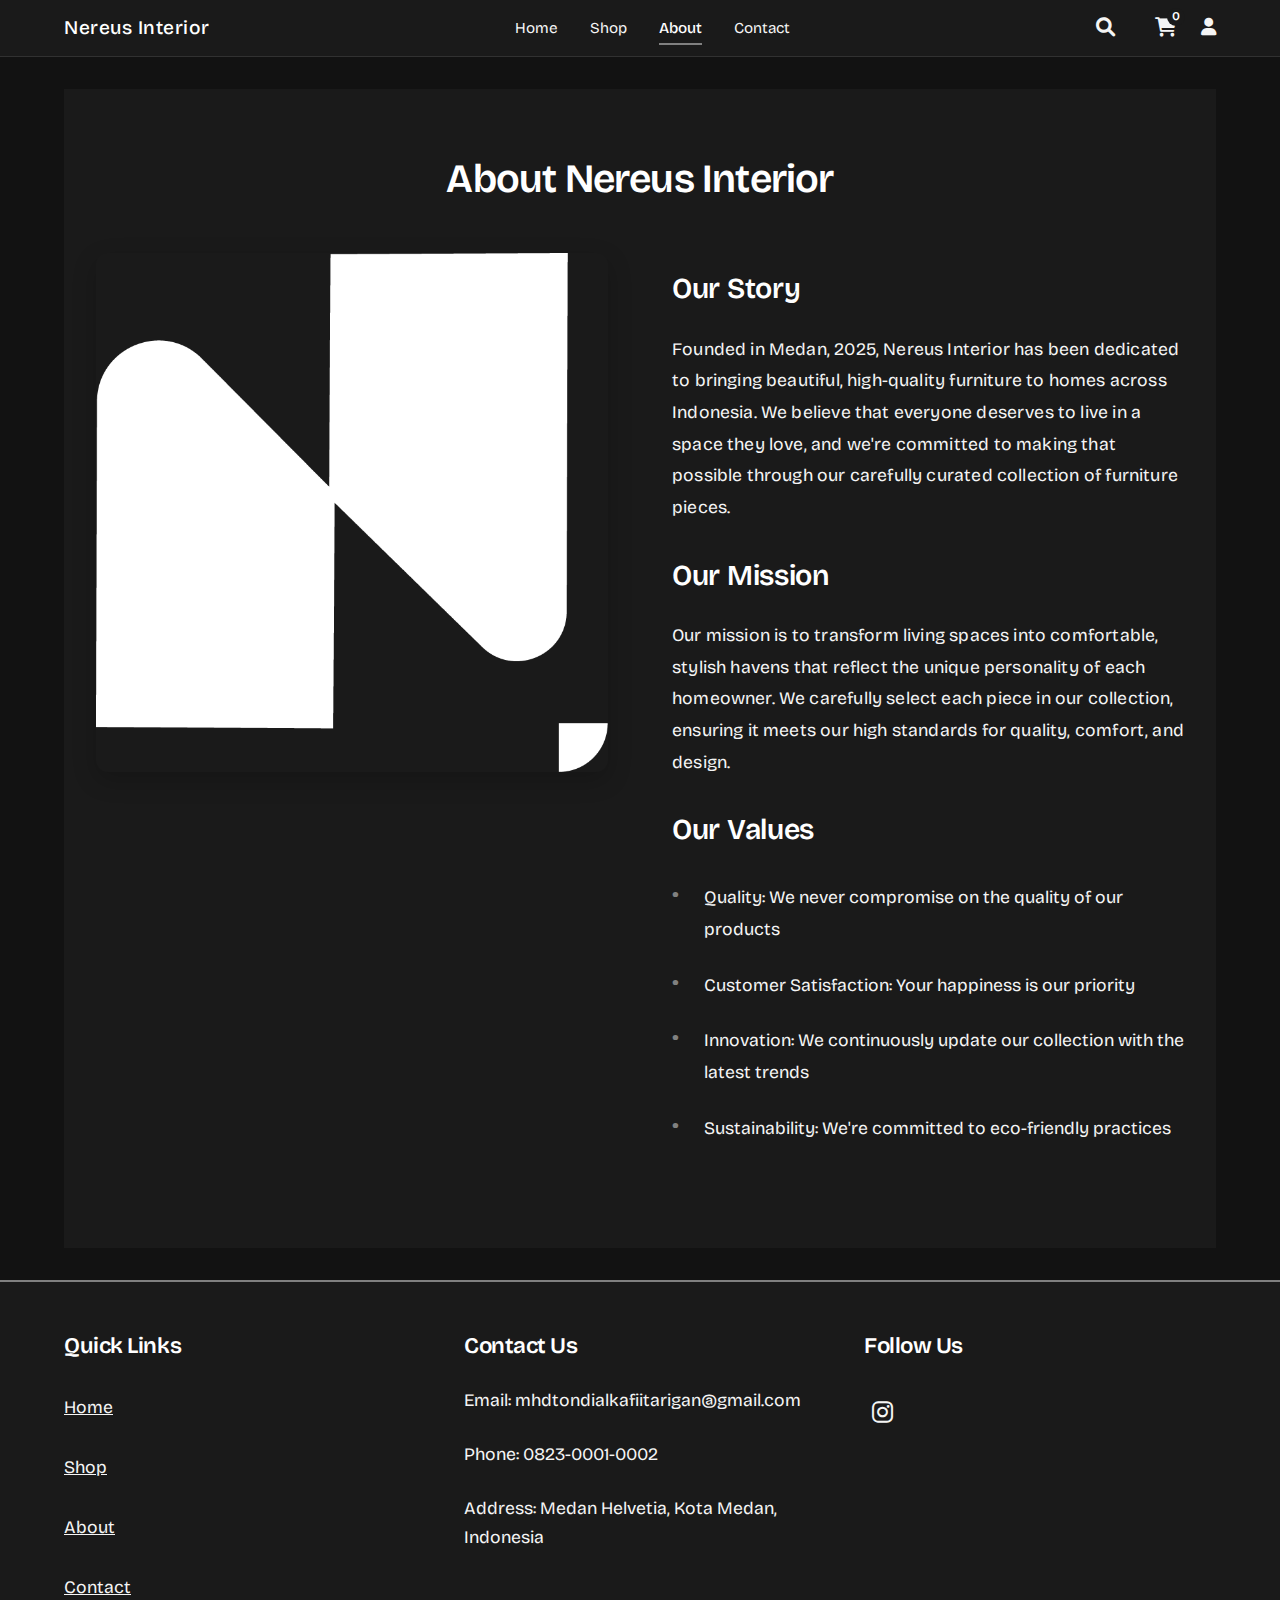
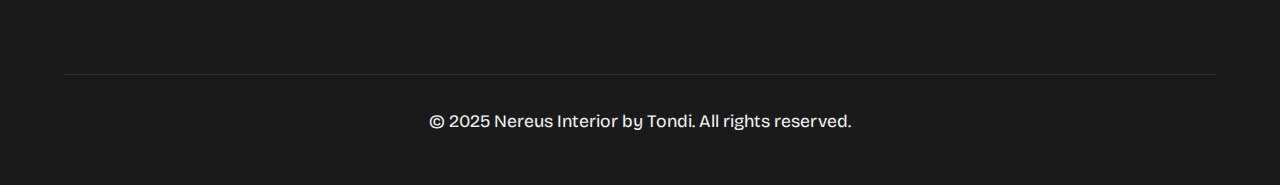
<file: about.html>
<!DOCTYPE html>
<html lang="en">
<head>
    <meta charset="UTF-8">
    <meta name="viewport" content="width=device-width, initial-scale=1.0">
    <title>About Us - Nereus Interior</title>
    <link rel="preconnect" href="https://fonts.googleapis.com">
    <link rel="preconnect" href="https://fonts.gstatic.com" crossorigin>
    <link href="https://fonts.googleapis.com/css2?family=Poppins:wght@300;400;500;600;700&display=swap" rel="stylesheet">
    <link rel="stylesheet" href="css/style.css">
    <link rel="stylesheet" href="https://cdnjs.cloudflare.com/ajax/libs/font-awesome/6.0.0/css/all.min.css">
</head>
<body>
    <header class="header">
        <div class="container">
            <nav class="nav">
                <a href="index.html" class="logo">Nereus Interior</a>
                <ul class="nav-links">
                    <li><a href="index.html" data-i18n="nav.home">Home</a></li>
                    <li><a href="shop.html" data-i18n="nav.shop">Shop</a></li>
                    <li><a href="about.html" data-i18n="nav.about">About</a></li>
                    <li><a href="contact.html" data-i18n="nav.contact">Contact</a></li>
                </ul>
                <div class="nav-right">
                    <div class="search-icon">
                        <a href="#" title="Search">
                            <i class="fas fa-search"></i>
                        </a>
                    </div>
                    <div class="cart-icon">
                        <a href="cart.html">
                            <i class="fas fa-shopping-cart"></i>
                            <span class="cart-count">0</span>
                        </a>
                    </div>
                    <div class="profile-icon">
                        <a href="profile.html">
                            <i class="fas fa-user"></i>
                        </a>
                    </div>
                </div>
            </nav>
        </div>
    </header>

    <main class="main-content">
        <div class="container">
            <section class="about-section">
                <h1 data-i18n="about.title">About Nereus Interior</h1>
                
                <div class="about-content">
                    <div class="about-image">
                        <img src="images/Logo1.png" alt=" Nereus Interior" class="store-image">
                    </div>
                    
                    <div class="about-text">
                        <h2 data-i18n="about.ourStory">Our Story</h2>
                        <p data-i18n="about.story">Founded in Medan, 2025, Nereus Interior has been dedicated to bringing beautiful, high-quality furniture to homes across Indonesia. We believe that everyone deserves to live in a space they love, and we're committed to making that possible through our carefully curated collection of furniture pieces.</p>
                        
                        <h2 data-i18n="about.ourMission">Our Mission</h2>
                        <p data-i18n="about.mission">Our mission is to transform living spaces into comfortable, stylish havens that reflect the unique personality of each homeowner. We carefully select each piece in our collection, ensuring it meets our high standards for quality, comfort, and design.</p>
                        
                        <h2 data-i18n="about.ourValues">Our Values</h2>
                        <ul class="values-list">
                            <li data-i18n="about.value1">Quality: We never compromise on the quality of our products</li>
                            <li data-i18n="about.value2">Customer Satisfaction: Your happiness is our priority</li>
                            <li data-i18n="about.value3">Innovation: We continuously update our collection with the latest trends</li>
                            <li data-i18n="about.value4">Sustainability: We're committed to eco-friendly practices</li>
                        </ul>
                    </div>
                </div>
            </section>
        </div>
    </main>

    <footer class="footer"> 
        <div class="container">
            <div class="footer-content">
                <div class="footer-section">
                    <h3 data-i18n="footer.quickLinks">Quick Links</h3>
                    <ul>
                        <li><a href="index.html" data-i18n="nav.home">Home</a></li>
                        <li><a href="shop.html" data-i18n="nav.shop">Shop</a></li>
                        <li><a href="about.html" data-i18n="nav.about">About</a></li>
                        <li><a href="contact.html" data-i18n="nav.contact">Contact</a></li>
                    </ul>
                </div>
                <div class="footer-section">
                    <h3 data-i18n="footer.contactUs">Contact Us</h3>
                    <p>Email: mhdtondialkafiitarigan@gmail.com</p>
                    <p>Phone: 0823-0001-0002</p>
                    <p>Address: Medan Helvetia, Kota Medan, Indonesia</p>
                </div>
                <div class="footer-section">
                    <h3 data-i18n="footer.followUs">Follow Us</h3>
                    <div class="social-icons">
                        <a href="https://instagram.com/alkfiitrg" target="_blank"><i class="fab fa-instagram"></i></a>
                    </div>
                </div>
            </div>
            <div class="footer-bottom">
                <p data-i18n="footer.copyright">&copy; 2025 Nereus Interior by Tondi. All rights reserved.</p>
            </div>
        </div>
    </footer>

    <script src="js/script.js"></script>
    <script src="js/translations.js"></script>
</body>
</html>
</file>
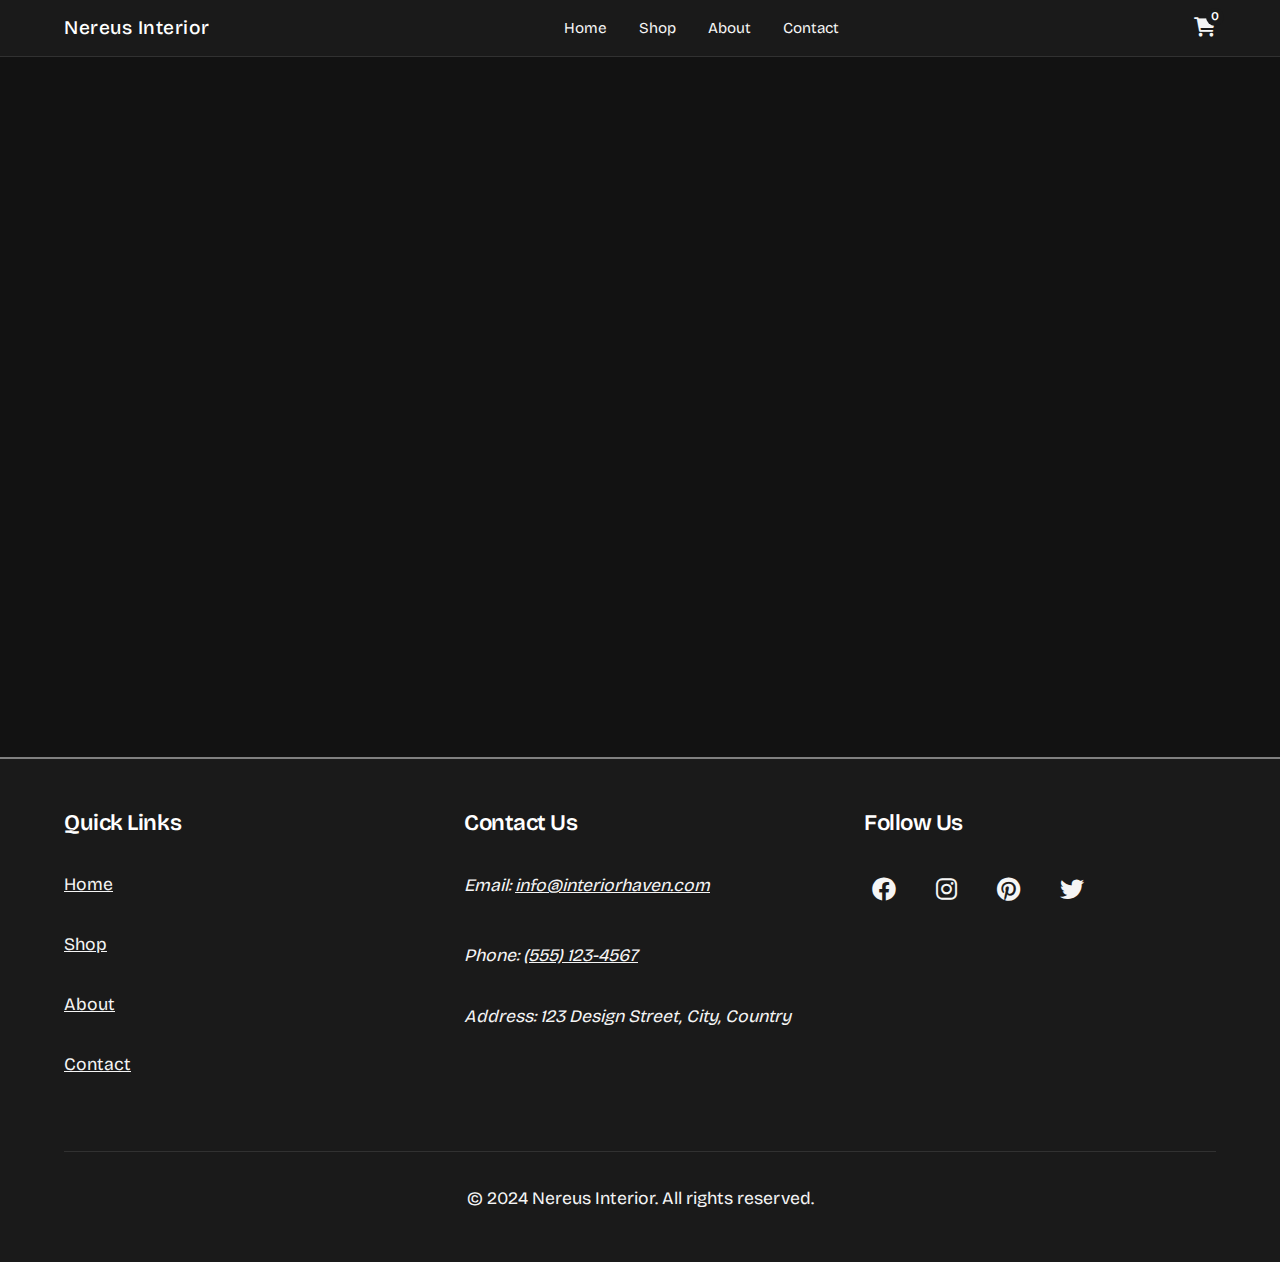
<file: base.html>
<!DOCTYPE html>
<html lang="en">
<head>
    <meta charset="UTF-8">
    <meta name="viewport" content="width=device-width, initial-scale=1.0">
    <meta name="description" content="Nereus Interior - Modern Furniture Store offering premium furniture and interior design solutions">
    <meta name="theme-color" content="#ffffff">
    <title>Nereus Interior - Modern Furniture Store</title>
    
    <!-- Preload critical assets -->
    <link rel="preload" href="css/style.css" as="style">
    <link rel="preload" href="js/script.js" as="script">
    
    <!-- Preconnect to external domains -->
    <link rel="preconnect" href="https://fonts.googleapis.com">
    <link rel="preconnect" href="https://fonts.gstatic.com" crossorigin>
    
    <!-- Stylesheets -->
    <link href="https://fonts.googleapis.com/css2?family=Poppins:wght@300;400;500;600;700&display=swap" rel="stylesheet">
    <link rel="stylesheet" href="css/style.css">
    <link rel="stylesheet" href="https://cdnjs.cloudflare.com/ajax/libs/font-awesome/6.0.0/css/all.min.css">
</head>
<body>
    <header class="header" role="banner">
        <div class="container">
            <nav class="nav" role="navigation" aria-label="Main navigation">
                <a href="index.html" class="logo" aria-label="Nereus Interior Home">Nereus Interior</a>
                <ul class="nav-links">
                    <li><a href="index.html" aria-current="page">Home</a></li>
                    <li><a href="shop.html">Shop</a></li>
                    <li><a href="about.html">About</a></li>
                    <li><a href="contact.html">Contact</a></li>
                </ul>
                <div class="cart-icon">
                    <a href="cart.html" aria-label="Shopping cart">
                        <i class="fas fa-shopping-cart" aria-hidden="true"></i>
                        <span class="cart-count" aria-live="polite">0</span>
                    </a>
                </div>
            </nav>
        </div>
    </header>

    <main class="main-content" role="main">
        <!-- Page content will be inserted here -->
    </main>

    <footer class="footer" role="contentinfo">
        <div class="container">
            <div class="footer-content">
                <div class="footer-section">
                    <h3>Quick Links</h3>
                    <ul>
                        <li><a href="index.html">Home</a></li>
                        <li><a href="shop.html">Shop</a></li>
                        <li><a href="about.html">About</a></li>
                        <li><a href="contact.html">Contact</a></li>
                    </ul>
                </div>
                <div class="footer-section">
                    <h3>Contact Us</h3>
                    <address>
                        <p>Email: <a href="mailto:info@interiorhaven.com">info@interiorhaven.com</a></p>
                        <p>Phone: <a href="tel:+15551234567">(555) 123-4567</a></p>
                        <p>Address: 123 Design Street, City, Country</p>
                    </address>
                </div>
                <div class="footer-section">
                    <h3>Follow Us</h3>
                    <div class="social-icons">
                        <a href="#" aria-label="Facebook"><i class="fab fa-facebook" aria-hidden="true"></i></a>
                        <a href="#" aria-label="Instagram"><i class="fab fa-instagram" aria-hidden="true"></i></a>
                        <a href="#" aria-label="Pinterest"><i class="fab fa-pinterest" aria-hidden="true"></i></a>
                        <a href="#" aria-label="Twitter"><i class="fab fa-twitter" aria-hidden="true"></i></a>
                    </div>
                </div>
            </div>
            <div class="footer-bottom">
                <p>&copy; 2024 Nereus Interior. All rights reserved.</p>
            </div>
        </div>
    </footer>

    <!-- Defer non-critical JavaScript -->
    <script src="js/script.js" defer></script>
</body>
</html>
</file>
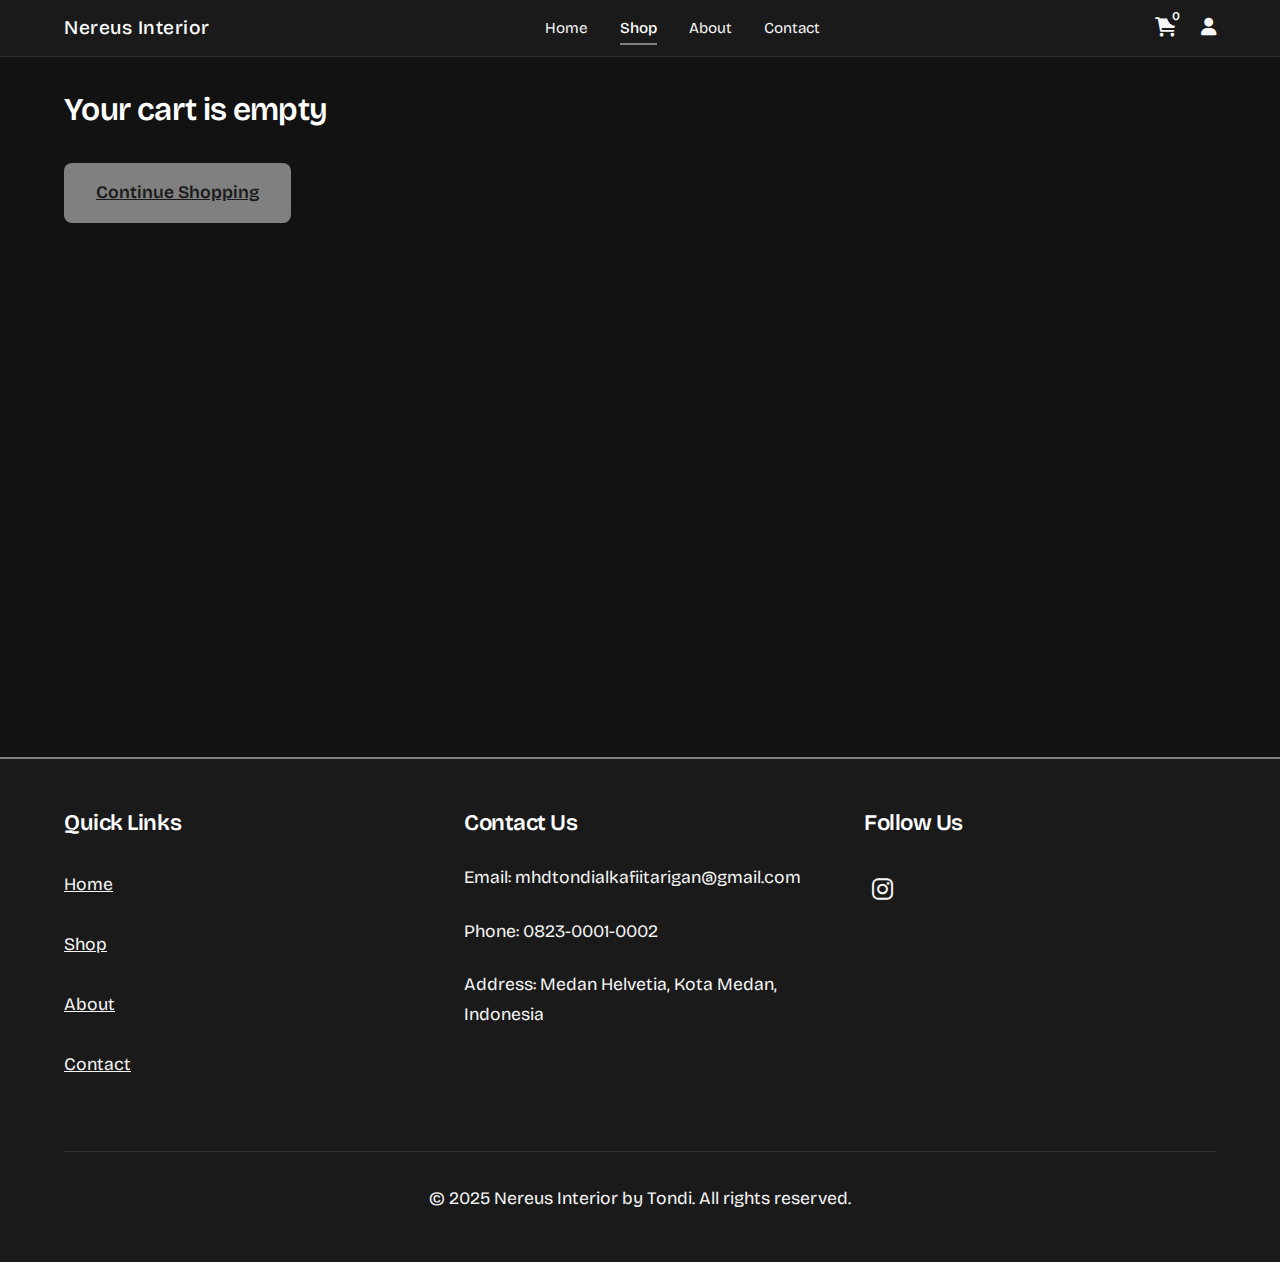
<file: cart.html>
<!DOCTYPE html>
<html lang="en">
<head>
    <meta charset="UTF-8">
    <meta name="viewport" content="width=device-width, initial-scale=1.0">
    <title>Shopping Cart - Nereus Interior</title>
    <link rel="preconnect" href="https://fonts.googleapis.com">
    <link rel="preconnect" href="https://fonts.gstatic.com" crossorigin>
    <link href="https://fonts.googleapis.com/css2?family=Poppins:wght@300;400;500;600;700&display=swap" rel="stylesheet">
    <link rel="stylesheet" href="css/style.css">
    <link rel="stylesheet" href="https://cdnjs.cloudflare.com/ajax/libs/font-awesome/6.0.0/css/all.min.css">
</head>
<body>
    <header class="header">
        <div class="container">
            <nav class="nav">
                <a href="index.html" class="logo">Nereus Interior</a>
                <ul class="nav-links">
                    <li><a href="index.html" data-i18n="nav.home">Home</a></li>
                    <li><a href="shop.html" data-i18n="nav.shop">Shop</a></li>
                    <li><a href="about.html" data-i18n="nav.about">About</a></li>
                    <li><a href="contact.html" data-i18n="nav.contact">Contact</a></li>
                </ul>
                    <div class="nav-right">
                    <div class="cart-icon">
                        <a href="cart.html" class="active">
                            <i class="fas fa-shopping-cart"></i>
                            <span class="cart-count">0</span>
                        </a>
                    </div>
                    <div class="profile-icon">
                        <a href="profile.html">
                            <i class="fas fa-user"></i>
                        </a>
                    </div>
                </div>
            </nav>
        </div>
    </header>

    <main class="main-content">
        <div class="container">
            <section class="cart-section">
                <h1 data-i18n="cart.title">Shopping Cart</h1>
                
                <div class="cart-container">
                    <div class="cart-items">
                        <!-- Cart items will be dynamically added here -->
                        <div class="empty-cart" style="display: none;">
                            <p data-i18n="cart.empty">Your cart is empty</p>
                            <a href="shop.html" class="btn" data-i18n="cart.continueShopping">Continue Shopping</a>
                        </div>
                    </div>
                    
                    <div class="cart-summary">
                        <h2 data-i18n="cart.orderSummary">Order Summary</h2>
                        <div class="summary-row">
                            <span data-i18n="cart.subtotal">Subtotal</span>
                            <span class="subtotal"></span>
                        </div>
                        <div class="summary-row total">
                            <span data-i18n="cart.total">Total</span>
                            <span class="total-amount"></span>
                        </div>
                        <a href="checkout.html" class="btn checkout-btn" data-i18n="cart.checkout">Proceed to Checkout</a>
                    </div>
                </div>
            </section>
        </div>
    </main>

    <footer class="footer">
        <div class="container">
            <div class="footer-content">
                <div class="footer-section">
                    <h3 data-i18n="footer.quickLinks">Quick Links</h3>
                    <ul>
                        <li><a href="index.html" data-i18n="nav.home">Home</a></li>
                        <li><a href="shop.html" data-i18n="nav.shop">Shop</a></li>
                        <li><a href="about.html" data-i18n="nav.about">About</a></li>
                        <li><a href="contact.html" data-i18n="nav.contact">Contact</a></li>
                    </ul>
                </div>
                <div class="footer-section">
                    <h3 data-i18n="footer.contactUs">Contact Us</h3>
                    <p>Email: mhdtondialkafiitarigan@gmail.com</p>
                    <p>Phone: 0823-0001-0002</p>
                    <p>Address: Medan Helvetia, Kota Medan, Indonesia</p>
                </div>
                <div class="footer-section">
                    <h3 data-i18n="footer.followUs">Follow Us</h3>
                    <div class="social-icons">
                        <a href="https://instagram.com/alkfiitrg" target="_blank"><i class="fab fa-instagram"></i></a>
                    </div>
                </div>
            </div>
            <div class="footer-bottom">
                <p data-i18n="footer.copyright">&copy; 2025 Nereus Interior by Tondi. All rights reserved.</p>
            </div>
        </div>
    </footer>

    <script src="js/script.js"></script>
    <script src="js/translations.js"></script>
</body>
</html>
</file>
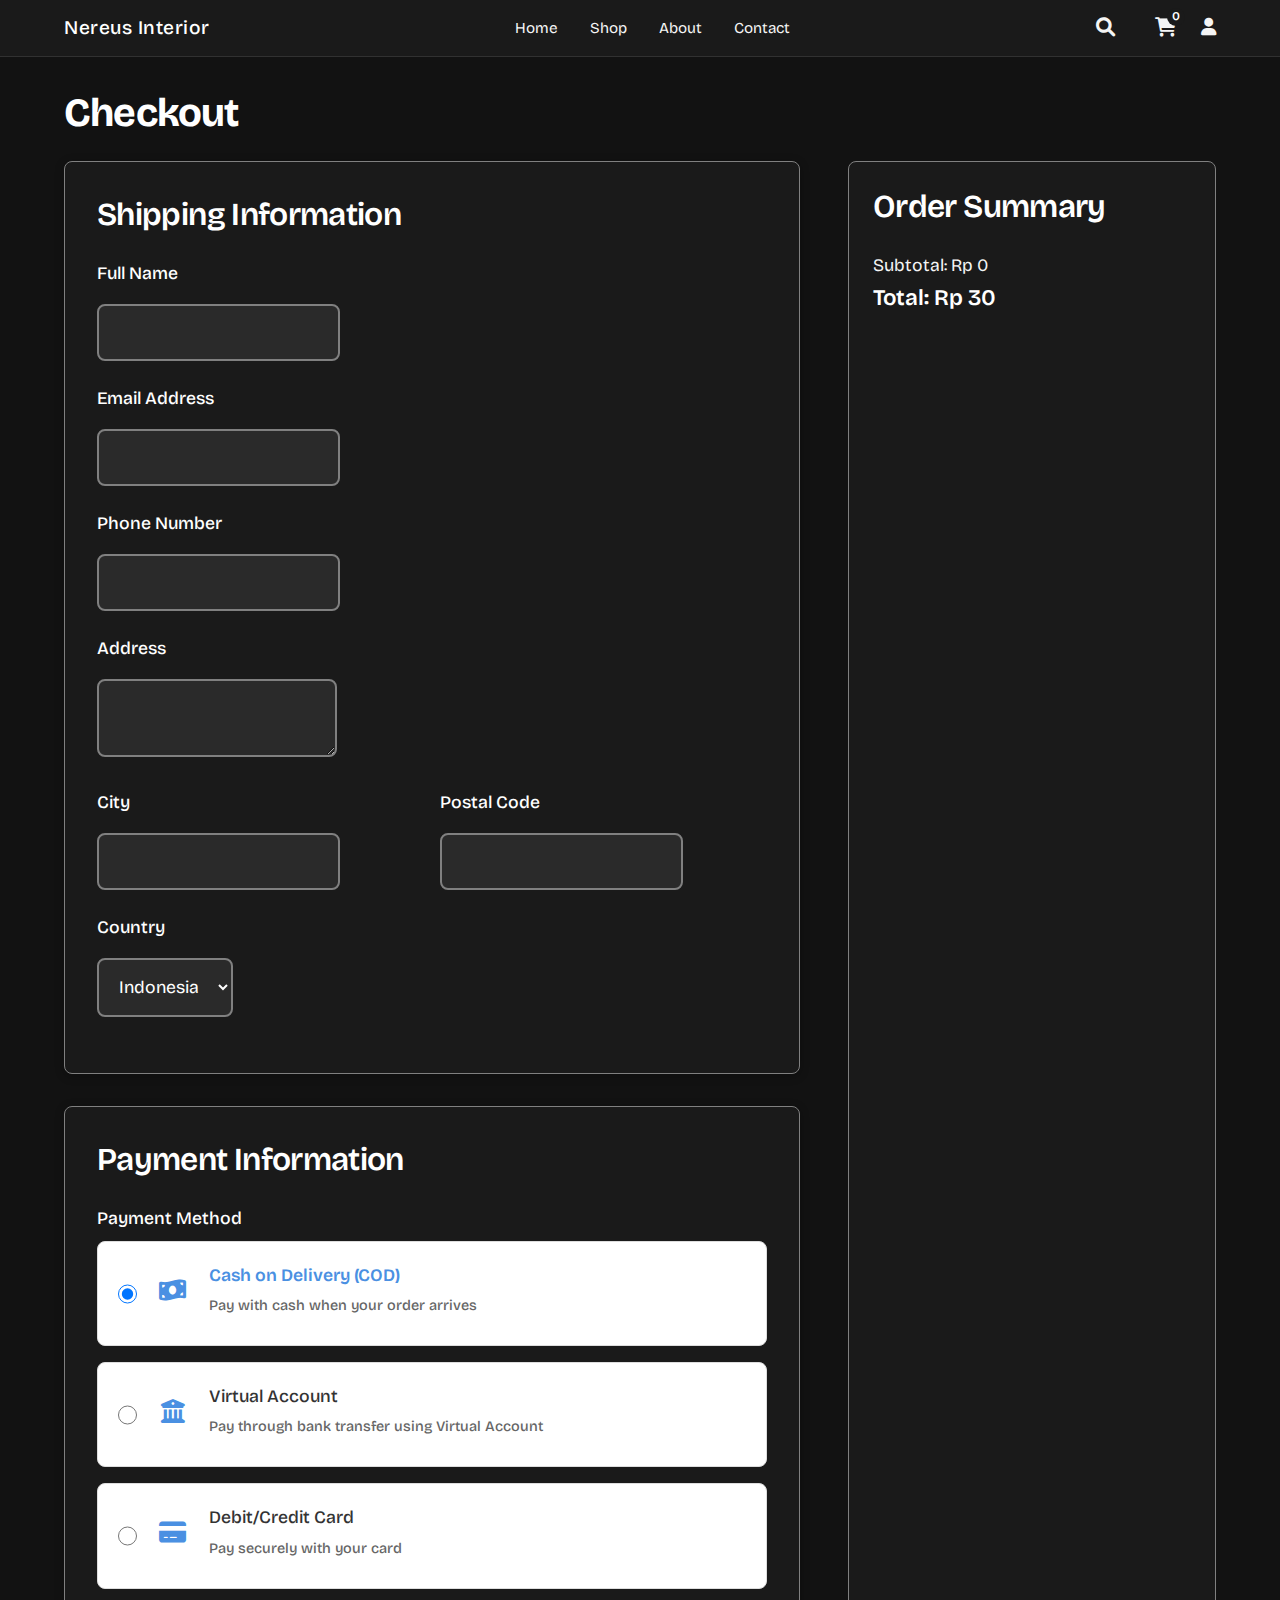
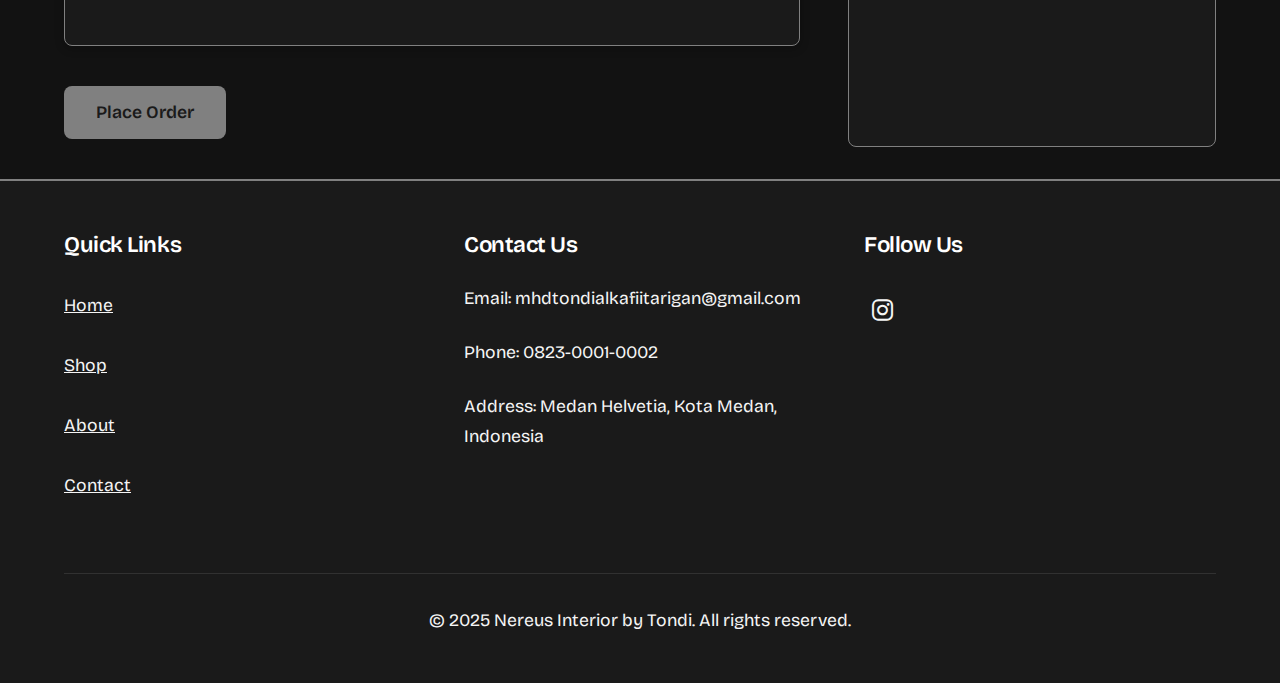
<file: checkout.html>
<!DOCTYPE html>
<html lang="en">
<head>
    <meta charset="UTF-8">
    <meta name="viewport" content="width=device-width, initial-scale=1.0">
    <title>Checkout - Nereus Interior</title>
    <link rel="preconnect" href="https://fonts.googleapis.com">
    <link rel="preconnect" href="https://fonts.gstatic.com" crossorigin>
    <link href="https://fonts.googleapis.com/css2?family=Poppins:wght@300;400;500;600;700&display=swap" rel="stylesheet">
    <link rel="stylesheet" href="css/style.css">
    <link rel="stylesheet" href="https://cdnjs.cloudflare.com/ajax/libs/font-awesome/6.0.0/css/all.min.css">
</head>
<body>
    <header class="header">
        <div class="container">
            <nav class="nav">
                <a href="index.html" class="logo">Nereus Interior</a>
                <ul class="nav-links">
                    <li><a href="index.html" data-i18n="nav.home">Home</a></li>
                    <li><a href="shop.html" data-i18n="nav.shop">Shop</a></li>
                    <li><a href="about.html" data-i18n="nav.about">About</a></li>
                    <li><a href="contact.html" data-i18n="nav.contact">Contact</a></li>
                </ul>
                <div class="nav-right">
                    <div class="search-icon">
                        <a href="#" title="Search">
                            <i class="fas fa-search"></i>
                        </a>
                    </div>
                    <div class="cart-icon">
                        <a href="cart.html">
                            <i class="fas fa-shopping-cart"></i>
                            <span class="cart-count">0</span>
                        </a>
                    </div>
                    <div class="profile-icon">
                        <a href="profile.html">
                            <i class="fas fa-user"></i>
                        </a>
                    </div>
                </div>
            </nav>
        </div>
    </header>

    <main class="main-content">
        <div class="container">
            <h1 data-i18n="checkout.title">Checkout</h1>
            
            <div class="checkout-container">
                <div class="checkout-form">
                    <form id="checkout-form" onsubmit="handleCheckout(event)">
                        <!-- Shipping Information -->
                        <section class="form-section">
                            <h2 data-i18n="checkout.shipping.title">Shipping Information</h2>
                            <div class="form-group">
                                <label for="fullName" data-i18n="checkout.shipping.fullName">Full Name</label>
                                <input type="text" id="fullName" name="fullName" class="form-control" required>
                            </div>
                            <div class="form-group">
                                <label for="email" data-i18n="checkout.shipping.email">Email Address</label>
                                <input type="email" id="email" name="email" class="form-control" required 
                                       pattern="[a-z0-9._%+-]+@[a-z0-9.-]+\.[a-z]{2,}$"
                                       title="Please enter a valid email address">
                            </div>
                            <div class="form-group">
                                <label for="phone" data-i18n="checkout.shipping.phone">Phone Number</label>
                                <input type="tel" id="phone" name="phone" class="form-control" required>
                            </div>
                            <div class="form-group">
                                <label for="address" data-i18n="checkout.shipping.address">Address</label>
                                <textarea id="address" name="address" class="form-control" required></textarea>
                            </div>
                            <div class="form-row">
                                <div class="form-group">
                                    <label for="city" data-i18n="checkout.shipping.city">City</label>
                                    <input type="text" id="city" name="city" class="form-control" required>
                                </div>
                                <div class="form-group">
                                    <label for="postalCode" data-i18n="checkout.shipping.postalCode">Postal Code</label>
                                    <input type="text" id="postalCode" name="postalCode" class="form-control" required>
                                </div>
                            </div>
                            <div class="form-group">
                                <label for="country" data-i18n="checkout.shipping.country">Country</label>
                                <select id="country" class="form-control" required>
                                    <option value="ID">Indonesia</option>
                                </select>
                            </div>
                        </section>

                        <!-- Payment Information -->
                        <section class="form-section">
                            <h2 data-i18n="checkout.payment.title">Payment Information</h2>
                            <div class="form-group">
                                <label data-i18n="checkout.payment.method">Payment Method</label>
                                <div class="payment-methods">
                                    <div class="payment-method">
                                        <input type="radio" id="cod" name="paymentMethod" value="cod" checked>
                                        <label for="cod">
                                            <i class="fas fa-money-bill-wave"></i>
                                            <div class="payment-info">
                                                <span class="payment-title">Cash on Delivery (COD)</span>
                                                <span class="payment-description">Pay with cash when your order arrives</span>
                                            </div>
                                        </label>
                                    </div>
                                    <div class="payment-method">
                                        <input type="radio" id="va" name="paymentMethod" value="va">
                                        <label for="va">
                                            <i class="fas fa-university"></i>
                                            <div class="payment-info">
                                                <span class="payment-title">Virtual Account</span>
                                                <span class="payment-description">Pay through bank transfer using Virtual Account</span>
                                            </div>
                                        </label>
                                    </div>
                                    <div class="payment-method">
                                        <input type="radio" id="card" name="paymentMethod" value="card">
                                        <label for="card">
                                            <i class="fas fa-credit-card"></i>
                                            <div class="payment-info">
                                                <span class="payment-title">Debit/Credit Card</span>
                                                <span class="payment-description">Pay securely with your card</span>
                                            </div>
                                        </label>
                                    </div>
                                </div>
                            </div>

                            <!-- Virtual Account Details -->
                            <div id="va-details" class="payment-details" style="display: none;">
                                <div class="payment-instructions">
                                    <h3>Payment Instructions</h3>
                                    <ol>
                                        <li>Select your preferred bank below</li>
                                        <li>Use the generated Virtual Account number to make your payment</li>
                                        <li>Complete the payment within 24 hours</li>
                                        <li>Your order will be processed after payment confirmation</li>
                                    </ol>
                                </div>
                                <div class="form-group">
                                    <label for="bank" data-i18n="checkout.payment.bank">Select Bank</label>
                                    <select id="bank" class="form-control">
                                        <option value="bca">Bank Central Asia (BCA)</option>
                                        <option value="mandiri">Bank Mandiri</option>
                                        <option value="bni">Bank Negara Indonesia (BNI)</option>
                                        <option value="bri">Bank Rakyat Indonesia (BRI)</option>
                                    </select>
                                </div>
                                <div class="form-group">
                                    <label for="vaNumber" data-i18n="checkout.payment.vaNumber">Virtual Account Number</label>
                                    <div class="va-number-container">
                                        <input type="text" id="vaNumber" class="form-control" readonly>
                                        <button type="button" class="btn-copy" onclick="copyVANumber()">
                                            <i class="fas fa-copy"></i>
                                        </button>
                                    </div>
                                    <small class="form-text">Please copy this number to make your payment</small>
                                </div>
                            </div>

                            <!-- Card Details -->
                            <div id="card-details" class="payment-details" style="display: none;">
                                <div class="payment-instructions">
                                    <h3>Secure Payment</h3>
                                    <p>Your payment information is encrypted and secure. We accept all major credit and debit cards.</p>
                                </div>
                                <div class="form-group">
                                    <label for="cardNumber" data-i18n="checkout.payment.cardNumber">Card Number</label>
                                    <input type="text" id="cardNumber" class="form-control" 
                                           pattern="[0-9]{16}" maxlength="16" placeholder="1234 5678 9012 3456">
                                    <small class="form-text">Enter your 16-digit card number</small>
                                </div>
                                <div class="form-row">
                                    <div class="form-group">
                                        <label for="expiryDate" data-i18n="checkout.payment.expiryDate">Expiry Date</label>
                                        <input type="text" id="expiryDate" class="form-control" 
                                               pattern="(0[1-9]|1[0-2])\/([0-9]{2})" placeholder="MM/YY">
                                        <small class="form-text">Format: MM/YY</small>
                                    </div>
                                    <div class="form-group">
                                        <label for="cvv" data-i18n="checkout.payment.cvv">CVV</label>
                                        <input type="text" id="cvv" class="form-control" 
                                               pattern="[0-9]{3,4}" maxlength="4" placeholder="123">
                                        <small class="form-text">3 or 4 digits on the back of your card</small>
                                    </div>
                                </div>
                            </div>
                        </section>

                        <button type="submit" class="btn" data-i18n="checkout.payment.placeOrder">Place Order</button>
                    </form>
                </div>

                <div class="order-summary">
                    <h2>Order Summary</h2>
                    <div id="order-items">
                        <!-- Order items will be dynamically loaded here -->
                    </div>
                    <div class="order-totals">
                        <div class="total-row">
                            <span>Subtotal:</span>
                            <span id="subtotal">${formatPrice(0)}</span>
                        </div>
                        <div class="total-row grand-total">
                            <span>Total:</span>
                            <span id="total">${formatPrice(0)}</span>
                        </div>
                    </div>
                </div>
            </div>
        </div>
    </main>

    <footer class="footer">
        <div class="container">
            <div class="footer-content">
                <div class="footer-section">
                    <h3 data-i18n="footer.quickLinks">Quick Links</h3>
                    <ul>
                        <li><a href="index.html" data-i18n="nav.home">Home</a></li>
                        <li><a href="shop.html" data-i18n="nav.shop">Shop</a></li>
                        <li><a href="about.html" data-i18n="nav.about">About</a></li>
                        <li><a href="contact.html" data-i18n="nav.contact">Contact</a></li>
                    </ul>
                </div>
                <div class="footer-section">
                    <h3 data-i18n="footer.contactUs">Contact Us</h3>
                    <p>Email: mhdtondialkafiitarigan@gmail.com</p>
                    <p>Phone: 0823-0001-0002</p>
                    <p>Address: Medan Helvetia, Kota Medan, Indonesia</p>
                </div>
                <div class="footer-section">
                    <h3 data-i18n="footer.followUs">Follow Us</h3>
                    <div class="social-icons">
                        <a href="https://instagram.com/alkfiitrg" target="_blank"><i class="fab fa-instagram"></i></a>
                    </div>
                </div>
            </div>
            <div class="footer-bottom">
                <p data-i18n="footer.copyright">&copy; 2025 Nereus Interior by Tondi. All rights reserved.</p>
            </div>
        </div>
    </footer>

    <script src="js/script.js"></script>
    <script src="js/translations.js"></script>
    <script>
        document.addEventListener('DOMContentLoaded', () => {
            const checkoutForm = document.getElementById('checkout-form');
            const orderItems = document.getElementById('order-items');
            const subtotalElement = document.getElementById('subtotal');
            const totalElement = document.getElementById('total');
            const paymentMethods = document.querySelectorAll('input[name="paymentMethod"]');
            const vaDetails = document.getElementById('va-details');
            const cardDetails = document.getElementById('card-details');
            const vaNumber = document.getElementById('vaNumber');

            // Check for dark mode preference
            if (window.matchMedia && window.matchMedia('(prefers-color-scheme: dark)').matches) {
                document.body.classList.add('dark-mode');
            }

            // Listen for dark mode changes
            window.matchMedia('(prefers-color-scheme: dark)').addEventListener('change', e => {
                if (e.matches) {
                    document.body.classList.add('dark-mode');
                } else {
                    document.body.classList.remove('dark-mode');
                }
            });

            // Handle payment method selection
            paymentMethods.forEach(method => {
                method.addEventListener('change', (e) => {
                    const selectedMethod = e.target.value;
                    
                    // Hide all payment details first
                    vaDetails.style.display = 'none';
                    cardDetails.style.display = 'none';
                    
                    // Show relevant payment details
                    if (selectedMethod === 'va') {
                        vaDetails.style.display = 'block';
                        generateVANumber();
                    } else if (selectedMethod === 'card') {
                        cardDetails.style.display = 'block';
                    }
                });
            });

            // Generate random VA number
            function generateVANumber() {
                const bank = document.getElementById('bank').value;
                const randomNum = Math.floor(Math.random() * 1000000000000).toString().padStart(12, '0');
                let prefix = '';
                
                switch(bank) {
                    case 'bca':
                        prefix = '390';
                        break;
                    case 'mandiri':
                        prefix = '888';
                        break;
                    case 'bni':
                        prefix = '881';
                        break;
                    case 'bri':
                        prefix = '002';
                        break;
                }
                
                vaNumber.value = prefix + randomNum;
            }

            // Update VA number when bank changes
            document.getElementById('bank').addEventListener('change', generateVANumber);

            // Format card number input
            const cardNumber = document.getElementById('cardNumber');
            cardNumber.addEventListener('input', (e) => {
                e.target.value = e.target.value.replace(/\D/g, '');
            });

            // Format expiry date input
            const expiryDate = document.getElementById('expiryDate');
            expiryDate.addEventListener('input', (e) => {
                let value = e.target.value.replace(/\D/g, '');
                if (value.length >= 2) {
                    value = value.slice(0, 2) + '/' + value.slice(2);
                }
                e.target.value = value;
            });

            // Format CVV input
            const cvv = document.getElementById('cvv');
            cvv.addEventListener('input', (e) => {
                e.target.value = e.target.value.replace(/\D/g, '');
            });

            // Render order summary
            function renderOrderSummary() {
                const subtotal = calculateTotal();
                const shipping = 29.99;
                const total = subtotal + shipping;

                orderItems.innerHTML = cart.map(item => `
                    <div class="order-item">
                        <img src="${item.image}" alt="${item.name}">
                        <div class="item-details">
                            <h4>${item.name}</h4>
                            <p>Quantity: ${item.quantity}</p>
                            <p>${formatPrice(item.price * item.quantity)}</p>
                        </div>
                    </div>
                `).join('');

                subtotalElement.textContent = `${formatPrice(subtotal)}`;
                totalElement.textContent = `${formatPrice(total)}`;
            }

            // Handle form submission
            function handleCheckout(event) {
                event.preventDefault();
                
                // Get form data
                const formData = new FormData(event.target);
                const orderData = Object.fromEntries(formData.entries());
                
                // Process the order
                processOrder(orderData);
            }

            // Copy VA Number function
            function copyVANumber() {
                const vaNumber = document.getElementById('vaNumber');
                vaNumber.select();
                document.execCommand('copy');
                showNotification('Virtual Account number copied to clipboard!');
            }

            // Initial render
            renderOrderSummary();
        });
    </script>
</body>
</html>
</file>
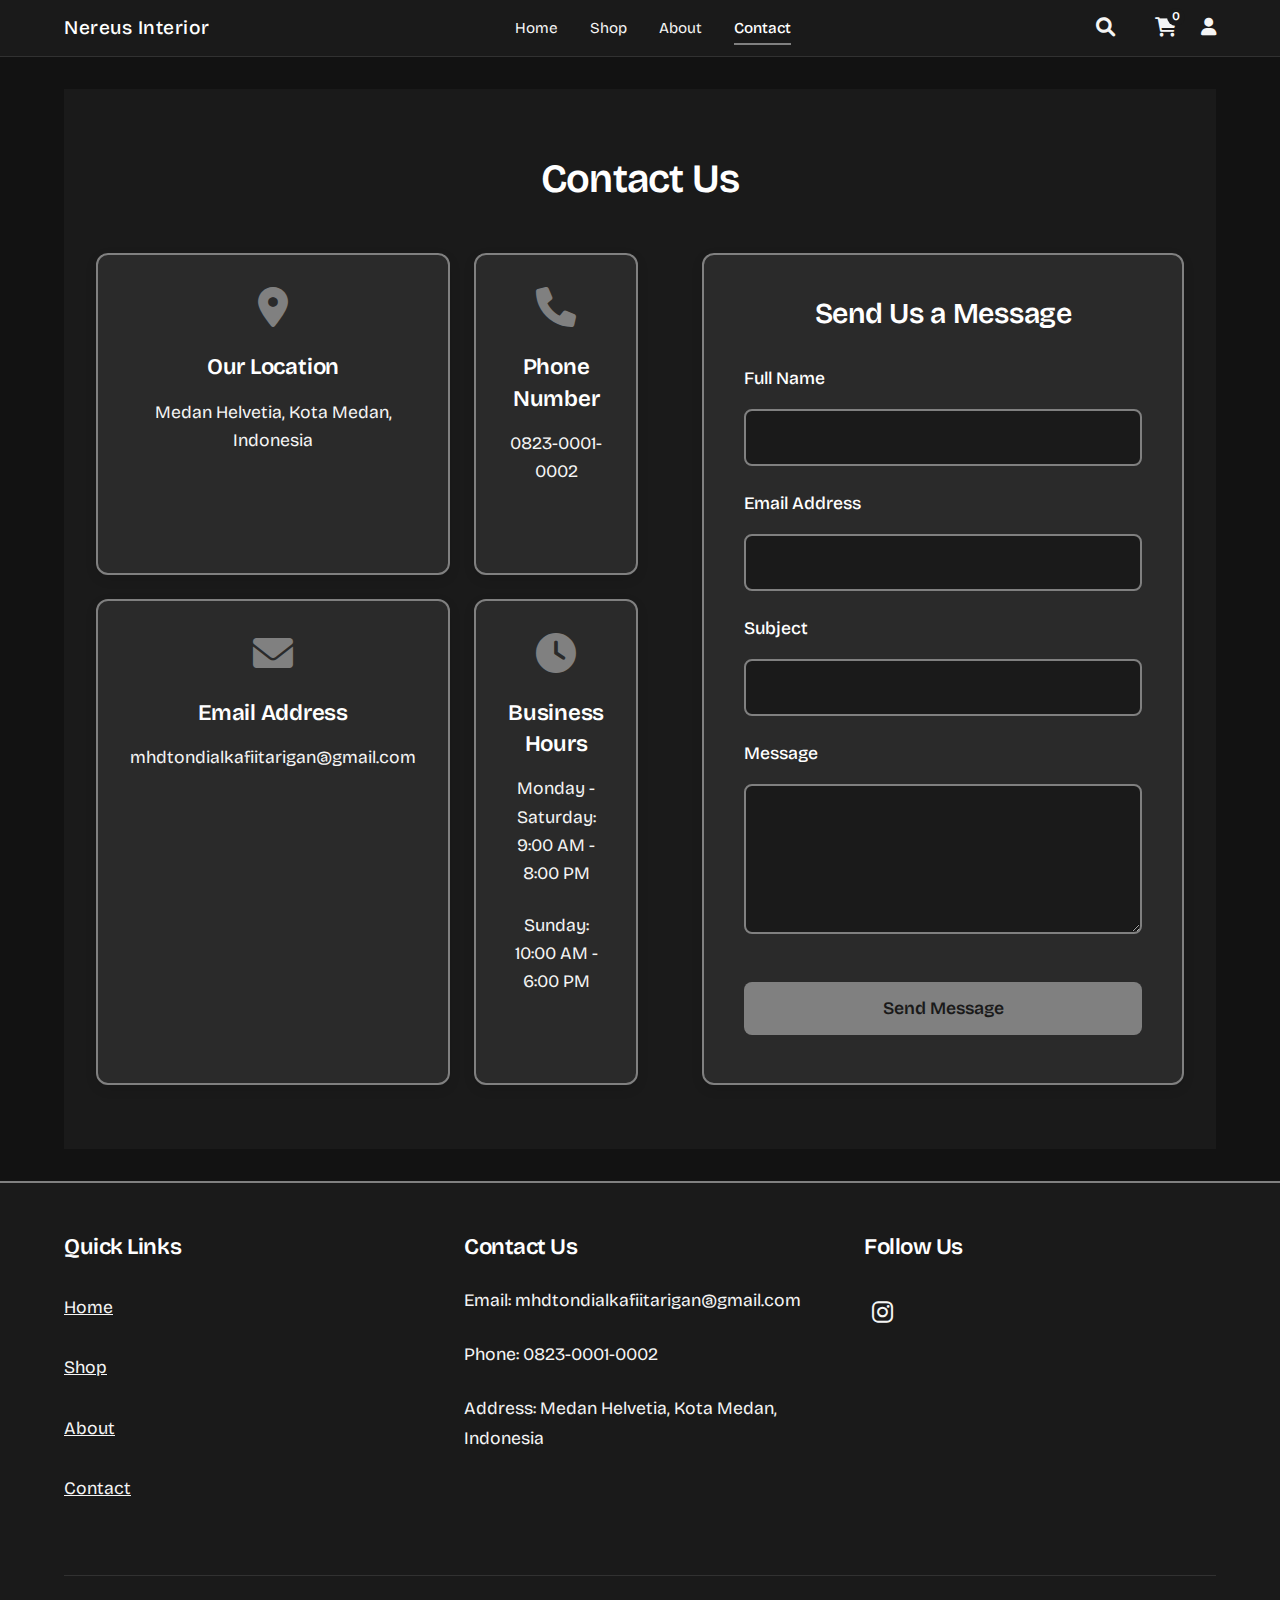
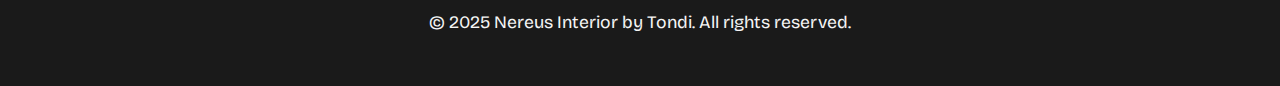
<file: contact.html>
<!DOCTYPE html>
<html lang="en">
<head>
    <meta charset="UTF-8">
    <meta name="viewport" content="width=device-width, initial-scale=1.0">
    <title>Contact Us - Nereus Interior</title>
    <link rel="preconnect" href="https://fonts.googleapis.com">
    <link rel="preconnect" href="https://fonts.gstatic.com" crossorigin>
    <link href="https://fonts.googleapis.com/css2?family=Poppins:wght@300;400;500;600;700&display=swap" rel="stylesheet">
    <link rel="stylesheet" href="css/style.css">
    <link rel="stylesheet" href="https://cdnjs.cloudflare.com/ajax/libs/font-awesome/6.0.0/css/all.min.css">
</head>
<body>
    <header class="header">
        <div class="container">
            <nav class="nav">
                <a href="index.html" class="logo">Nereus Interior</a>
                <ul class="nav-links">
                    <li><a href="index.html" data-i18n="nav.home">Home</a></li>
                    <li><a href="shop.html" data-i18n="nav.shop">Shop</a></li>
                    <li><a href="about.html" data-i18n="nav.about">About</a></li>
                    <li><a href="contact.html" data-i18n="nav.contact">Contact</a></li>
                </ul>
                <div class="nav-right">
                    <div class="search-icon">
                        <a href="#" title="Search">
                            <i class="fas fa-search"></i>
                        </a>
                    </div>
                    <div class="cart-icon">
                        <a href="cart.html">
                            <i class="fas fa-shopping-cart"></i>
                            <span class="cart-count">0</span>
                        </a>
                    </div>
                    <div class="profile-icon">
                        <a href="profile.html">
                            <i class="fas fa-user"></i>
                        </a>
                    </div>
                </div>
            </nav>
        </div>
    </header>

    <main class="main-content">
        <div class="container">
            <section class="contact-section">
                <h1 data-i18n="contact.title">Contact Us</h1>
                
                <div class="contact-content">
                    <div class="contact-info">
                        <div class="info-card">
                            <i class="fas fa-map-marker-alt"></i>
                            <h3 data-i18n="contact.address.title">Our Location</h3>
                            <p data-i18n="contact.address.text">Medan Helvetia, Kota Medan, Indonesia</p>
                        </div>
                        
                        <div class="info-card">
                            <i class="fas fa-phone"></i>
                            <h3 data-i18n="contact.phone.title">Phone Number</h3>
                            <p>0823-0001-0002</p>
                        </div>
                        
                        <div class="info-card">
                            <i class="fas fa-envelope"></i>
                            <h3 data-i18n="contact.email.title">Email Address</h3>
                            <p>mhdtondialkafiitarigan@gmail.com</p>
                        </div>
                        
                        <div class="info-card">
                            <i class="fas fa-clock"></i>
                            <h3 data-i18n="contact.hours.title">Business Hours</h3>
                            <p data-i18n="contact.hours.text">Monday - Saturday: 9:00 AM - 8:00 PM</p>
                            <p data-i18n="contact.hours.sunday">Sunday: 10:00 AM - 6:00 PM</p>
                        </div>
                    </div>
                    
                    <div class="contact-form">
                        <h2 data-i18n="contact.form.title">Send Us a Message</h2>
                        <form id="contact-form">
                            <div class="form-group">
                                <label for="name" data-i18n="contact.form.name">Full Name</label>
                                <input type="text" id="name" class="form-control" required>
                            </div>
                            
                            <div class="form-group">
                                <label for="email" data-i18n="contact.form.email">Email Address</label>
                                <input type="email" id="email" class="form-control" required>
                            </div>
                            
                            <div class="form-group">
                                <label for="subject" data-i18n="contact.form.subject">Subject</label>
                                <input type="text" id="subject" class="form-control" required>
                            </div>
                            
                            <div class="form-group">
                                <label for="message" data-i18n="contact.form.message">Message</label>
                                <textarea id="message" class="form-control" rows="5" required></textarea>
                            </div>
                            
                            <button type="submit" class="btn" data-i18n="contact.form.submit">Send Message</button>
                        </form>
                    </div>
                </div>
            </section>
        </div>
    </main>

    <footer class="footer">
        <div class="container">
            <div class="footer-content">
                <div class="footer-section">
                    <h3 data-i18n="footer.quickLinks">Quick Links</h3>
                    <ul>
                        <li><a href="index.html" data-i18n="nav.home">Home</a></li>
                        <li><a href="shop.html" data-i18n="nav.shop">Shop</a></li>
                        <li><a href="about.html" data-i18n="nav.about">About</a></li>
                        <li><a href="contact.html" data-i18n="nav.contact">Contact</a></li>
                    </ul>
                </div>
                <div class="footer-section">
                    <h3 data-i18n="footer.contactUs">Contact Us</h3>
                    <p>Email: mhdtondialkafiitarigan@gmail.com</p>
                    <p>Phone: 0823-0001-0002</p>
                    <p>Address: Medan Helvetia, Kota Medan, Indonesia</p>
                </div>
                <div class="footer-section">
                    <h3 data-i18n="footer.followUs">Follow Us</h3>
                    <div class="social-icons">
                        <a href="https://instagram.com/alkfiitrg" target="_blank"><i class="fab fa-instagram"></i></a>
                    </div>
                </div>
            </div>
            <div class="footer-bottom">
                <p data-i18n="footer.copyright">&copy; 2025 Nereus Interior by Tondi. All rights reserved.</p>
            </div>
        </div>
    </footer>

    <script src="js/script.js"></script>
    <script src="js/translations.js"></script>
    <script>
        document.addEventListener('DOMContentLoaded', () => {
            const contactForm = document.getElementById('contact-form');
            
            contactForm.addEventListener('submit', (e) => {
                e.preventDefault();
                
                // Get form values
                const formData = {
                    name: document.getElementById('name').value,
                    email: document.getElementById('email').value,
                    subject: document.getElementById('subject').value,
                    message: document.getElementById('message').value
                };
                
                // Show success message
                showNotification('Thank you for your message. We will get back to you soon!');
                
                // Reset form
                contactForm.reset();
            });
        });
    </script>
</body>
</html>
</file>
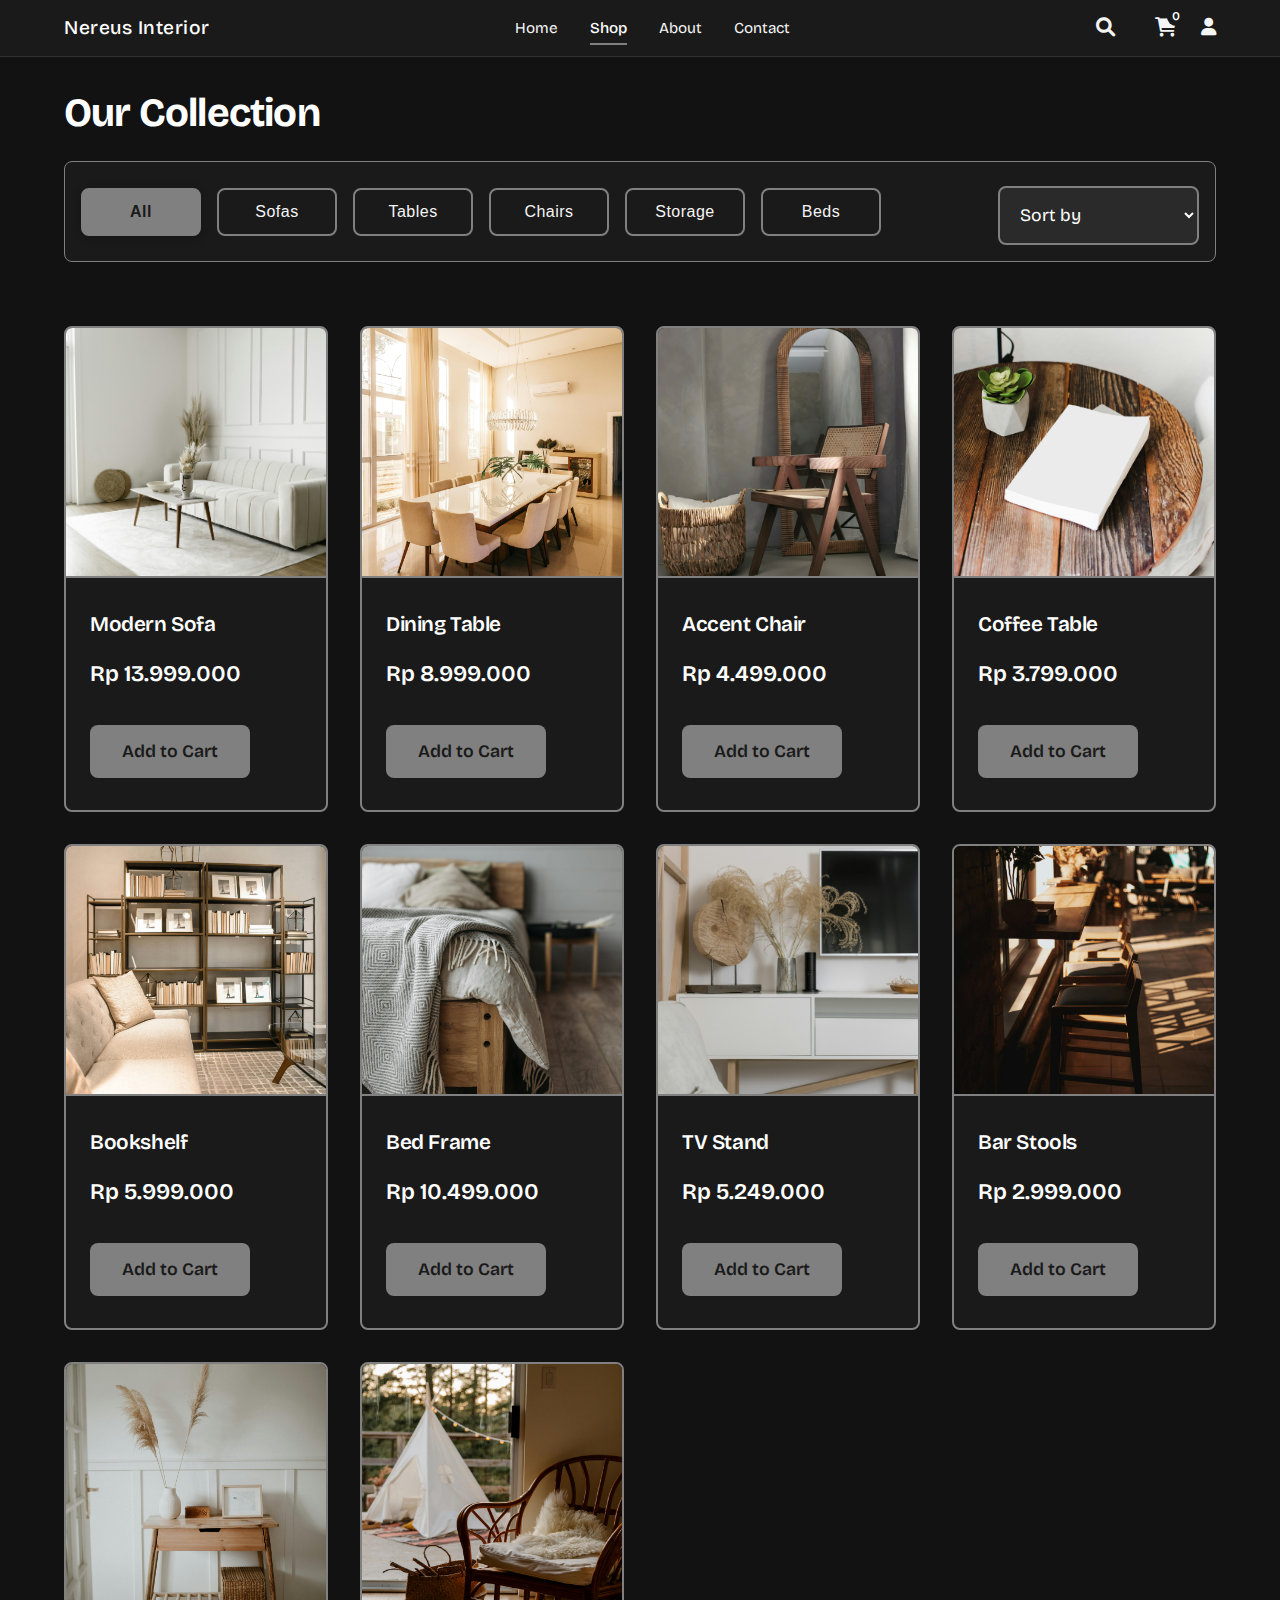
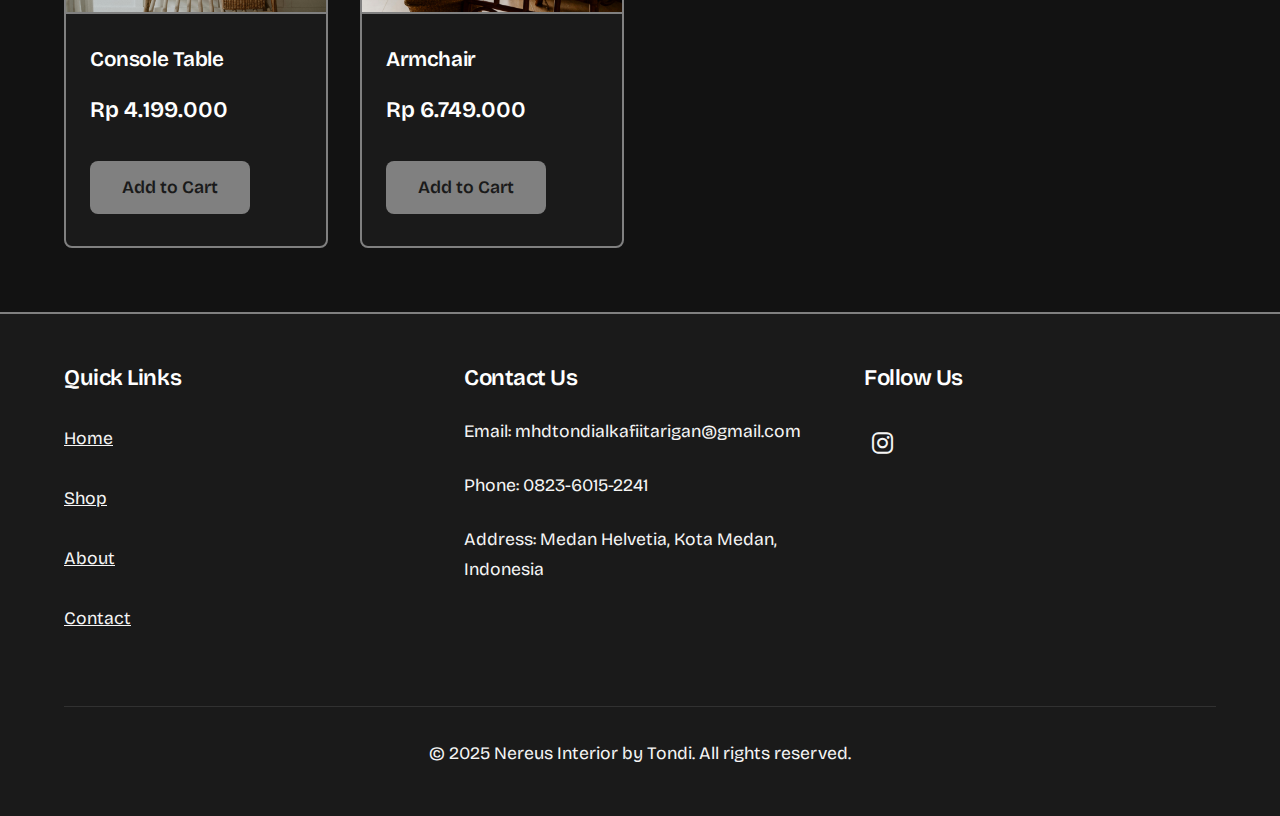
<file: product.html>
<!DOCTYPE html>
<html lang="en">
<head>
    <meta charset="UTF-8">
    <meta name="viewport" content="width=device-width, initial-scale=1.0">
    <title>Product Details - Nereus Interior</title>
    <link rel="preconnect" href="https://fonts.googleapis.com">
    <link rel="preconnect" href="https://fonts.gstatic.com" crossorigin>
    <link href="https://fonts.googleapis.com/css2?family=Poppins:wght@300;400;500;600;700&display=swap" rel="stylesheet">
    <link rel="stylesheet" href="css/style.css">
    <link rel="stylesheet" href="https://cdnjs.cloudflare.com/ajax/libs/font-awesome/6.0.0/css/all.min.css">
</head>
<body>
    <header class="header">
        <div class="container">
            <nav class="nav">
                <a href="index.html" class="logo">Nereus Interior</a>
                <ul class="nav-links">
                    <li><a href="index.html" data-i18n="nav.home">Home</a></li>
                    <li><a href="shop.html" data-i18n="nav.shop">Shop</a></li>
                    <li><a href="about.html" data-i18n="nav.about">About</a></li>
                    <li><a href="contact.html" data-i18n="nav.contact">Contact</a></li>
                </ul>
                <div class="nav-right">
                    <div class="cart-icon">
                        <a href="cart.html">
                            <i class="fas fa-shopping-cart"></i>
                            <span class="cart-count">0</span>
                        </a>
                    </div>
                    <div class="profile-icon">
                        <a href="profile.html">
                            <i class="fas fa-user"></i>
                        </a>
                    </div>
                </div>
            </nav>
        </div>
    </header>

    <main class="main-content">
        <!-- Product details will be dynamically loaded here -->
    </main>

    <footer class="footer">
        <div class="container">
            <div class="footer-content">
                <div class="footer-section">
                    <h3 data-i18n="footer.quickLinks">Quick Links</h3>
                    <ul>
                        <li><a href="index.html" data-i18n="nav.home">Home</a></li>
                        <li><a href="shop.html" data-i18n="nav.shop">Shop</a></li>
                        <li><a href="about.html" data-i18n="nav.about">About</a></li>
                        <li><a href="contact.html" data-i18n="nav.contact">Contact</a></li>
                    </ul>
                </div>
                <div class="footer-section">
                    <h3 data-i18n="footer.contactUs">Contact Us</h3>
                    <p>Email: mhdtondialkafiitarigan@gmail.com</p>
                    <p>Phone: 0823-0001-0002</p>
                    <p>Address: Medan Helvetia, Kota Medan, Indonesia</p>
                </div>
                <div class="footer-section">
                    <h3 data-i18n="footer.followUs">Follow Us</h3>
                    <div class="social-icons">
                        <a href="https://instagram.com/alkfiitrg" target="_blank"><i class="fab fa-instagram"></i></a>
                    </div>
                </div>
            </div>
            <div class="footer-bottom">
                <p data-i18n="footer.copyright">&copy; 2025 Nereus Interior by Tondi. All rights reserved.</p>
            </div>
        </div>
    </footer>

    <script src="js/script.js"></script>
    <script src="js/translations.js"></script>
</body>
</html>
</file>
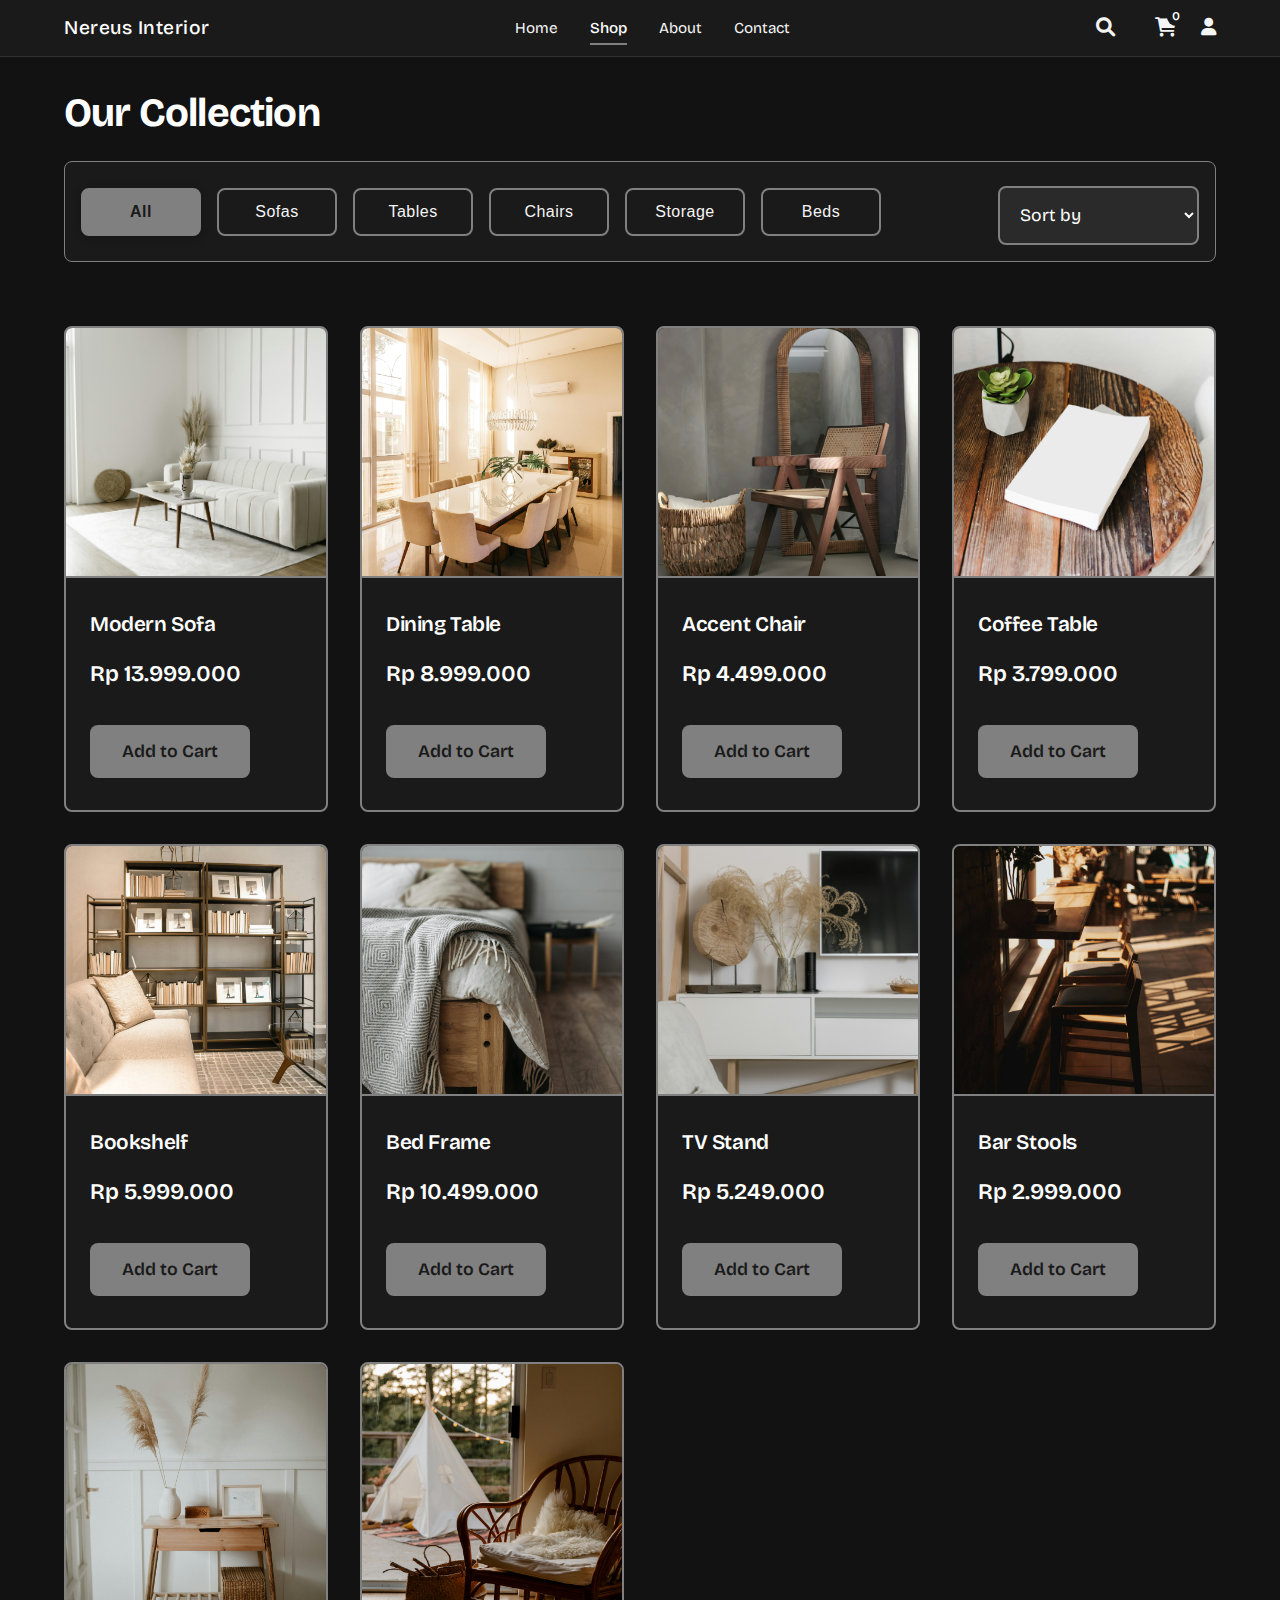
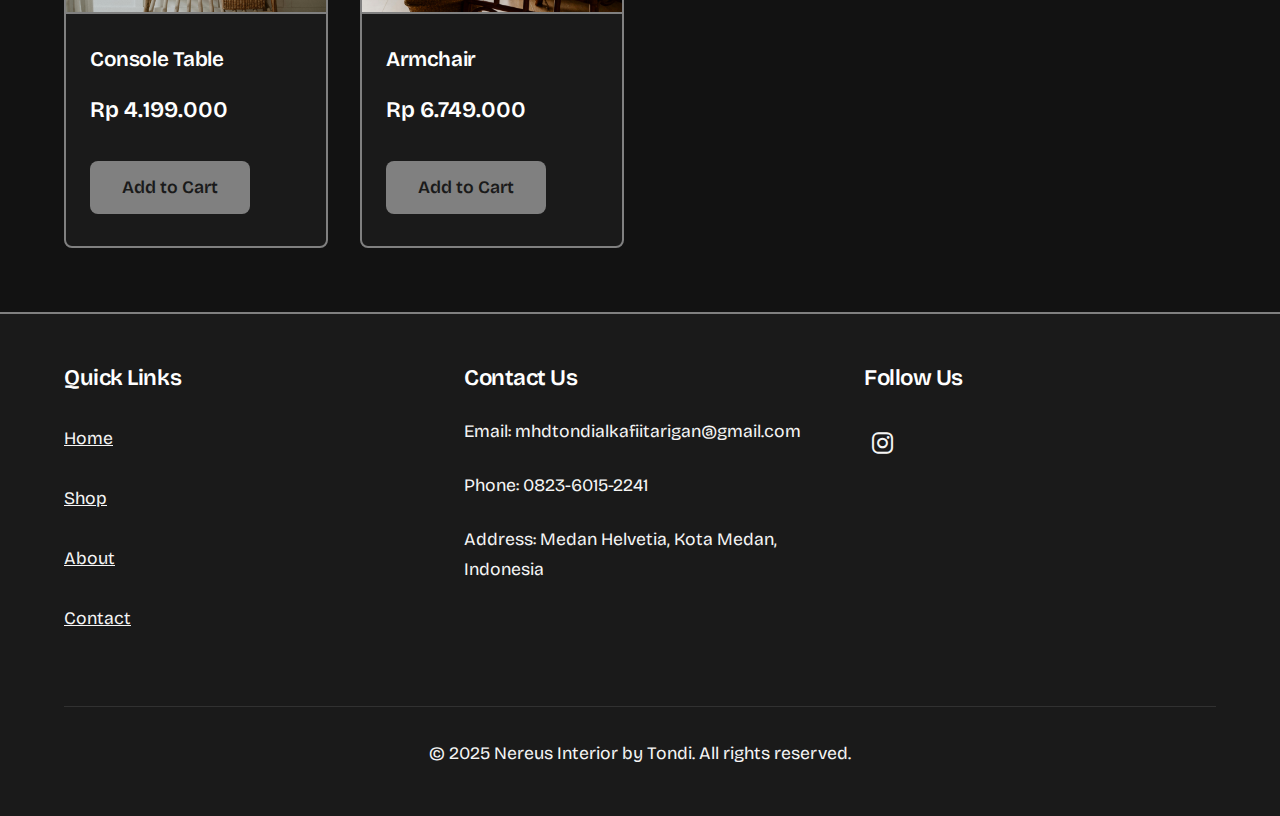
<file: shop.html>
<!DOCTYPE html>
<html lang="en">
<head>
    <meta charset="UTF-8">
    <meta name="viewport" content="width=device-width, initial-scale=1.0">
    <title>Shop - Nereus Interior</title>
    <link rel="preconnect" href="https://fonts.googleapis.com">
    <link rel="preconnect" href="https://fonts.gstatic.com" crossorigin>
    <link href="https://fonts.googleapis.com/css2?family=Poppins:wght@300;400;500;600;700&display=swap" rel="stylesheet">
    <link rel="stylesheet" href="css/style.css">
    <link rel="stylesheet" href="https://cdnjs.cloudflare.com/ajax/libs/font-awesome/6.0.0/css/all.min.css">
</head>
<body>
    <header class="header">
        <div class="container">
            <nav class="nav">
                <a href="index.html" class="logo">Nereus Interior</a>
                <ul class="nav-links">
                    <li><a href="index.html" data-i18n="nav.home">Home</a></li>
                    <li><a href="shop.html" data-i18n="nav.shop">Shop</a></li>
                    <li><a href="about.html" data-i18n="nav.about">About</a></li>
                    <li><a href="contact.html" data-i18n="nav.contact">Contact</a></li>
                </ul>
                <div class="nav-right">
                    <div class="search-icon">
                        <a href="#" title="Search">
                            <i class="fas fa-search"></i>
                        </a>
                    </div>
                    <div class="cart-icon">
                        <a href="cart.html">
                            <i class="fas fa-shopping-cart"></i>
                            <span class="cart-count">0</span>
                        </a>
                    </div>
                    <div class="profile-icon">
                        <a href="profile.html">
                            <i class="fas fa-user"></i>
                        </a>
                    </div>
                </div>
            </nav>
        </div>
    </header>

    <main class="main-content">
        <div class="container">
            <h1 data-i18n="shop.title">Our Collection</h1>
            
            <!-- Filters and Sort -->
            <div class="shop-controls">
                <div class="filters">
                    <button class="btn-filter active" onclick="filterProducts('all')" data-i18n="shop.filters.all">All</button>
                    <button class="btn-filter" onclick="filterProducts('Sofas')" data-i18n="shop.filters.sofas">Sofas</button>
                    <button class="btn-filter" onclick="filterProducts('Tables')" data-i18n="shop.filters.tables">Tables</button>
                    <button class="btn-filter" onclick="filterProducts('Chairs')" data-i18n="shop.filters.chairs">Chairs</button>
                    <button class="btn-filter" onclick="filterProducts('Storage')" data-i18n="shop.filters.storage">Storage</button>
                    <button class="btn-filter" onclick="filterProducts('Beds')" data-i18n="shop.filters.beds">Beds</button>
                </div>
                <div class="sort">
                    <select class="form-control" onchange="sortProducts(this.value)">
                        <option value="" data-i18n="shop.sort.placeholder">Sort by</option>
                        <option value="price-low" data-i18n="shop.sort.priceLow">Price: Low to High</option>
                        <option value="price-high" data-i18n="shop.sort.priceHigh">Price: High to Low</option>
                        <option value="name" data-i18n="shop.sort.name">Name: A to Z</option>
                    </select>
                </div>
            </div>

            <!-- Product Grid -->
            <div class="product-grid">
                <!-- Products will be dynamically loaded here -->
            </div>
        </div>
    </main>

    <footer class="footer">
        <div class="container">
            <div class="footer-content">
                <div class="footer-section">
                    <h3 data-i18n="footer.quickLinks">Quick Links</h3>
                    <ul>
                        <li><a href="index.html" data-i18n="nav.home">Home</a></li>
                        <li><a href="shop.html" data-i18n="nav.shop">Shop</a></li>
                        <li><a href="about.html" data-i18n="nav.about">About</a></li>
                        <li><a href="contact.html" data-i18n="nav.contact">Contact</a></li>
                    </ul>
                </div>
                <div class="footer-section">
                    <h3 data-i18n="footer.contactUs">Contact Us</h3>
                    <p>Email: mhdtondialkafiitarigan@gmail.com</p>
                    <p>Phone: 0823-6015-2241</p>
                    <p>Address: Medan Helvetia, Kota Medan, Indonesia</p>
                </div>
                <div class="footer-section">
                    <h3 data-i18n="footer.followUs">Follow Us</h3>
                    <div class="social-icons">
                        <a href="https://instagram.com/alkfiitrg" target="_blank"><i class="fab fa-instagram"></i></a>
                    </div>
                </div>
            </div>
            <div class="footer-bottom">
                <p data-i18n="footer.copyright">&copy; 2025 Nereus Interior by Tondi. All rights reserved.</p>
            </div>
        </div>
    </footer>

    <script src="js/script.js"></script>
    <script src="js/translations.js"></script>
    <script>
        // Add active class to filter buttons
        document.addEventListener('DOMContentLoaded', () => {
            const filterButtons = document.querySelectorAll('.btn-filter');
            filterButtons.forEach(button => {
                button.addEventListener('click', () => {
                    filterButtons.forEach(btn => btn.classList.remove('active'));
                    button.classList.add('active');
                });
            });

            // Load all products
            const productGrid = document.querySelector('.product-grid');
            if (productGrid) {
                productGrid.innerHTML = products.map(product => `
                    <div class="product-card">
                        <img src="${product.image}" alt="${product.name}" class="product-image">
                        <div class="product-info">
                            <h3 class="product-title">${product.name}</h3>
                            <p class="product-price">${formatPrice(product.price)}</p>
                            <button class="btn" onclick="addToCart(${product.id})" data-i18n="product.addToCart">Add to Cart</button>
                        </div>
                    </div>
                `).join('');
            }
        });
    </script>
</body>
</html>
</file>
<file: css/style.css>
/* Import Font */
@import url('https://fonts.googleapis.com/css2?family=Bricolage+Grotesque:wght@400;500;600;700&display=swap');

/* Reset and Base Styles */
* {
    margin: 0;
    padding: 0;
    box-sizing: border-box;
}

:root {
    --primary-color: #1a1a1a;
    --secondary-color: #ffffff;
    --accent-color: #808080;
    --text-color: #f5f5f5;
    --text-muted: #b3b3b3;
    --text-bright: #ffffff;
    --light-gray: #2a2a2a;
    --white: #121212;
    --shadow: 0 2px 10px rgba(0, 0, 0, 0.3);
    --transition: all 0.3s ease;
    --spacing-xs: 0.5rem;
    --spacing-sm: 1rem;
    --spacing-md: 1.5rem;
    --spacing-lg: 2rem;
    --spacing-xl: 3rem;
    --border-radius: 8px;
    --icon-size: 1.5rem;
    --icon-size-small: 1.2rem;
    --icon-size-large: 2rem;
    --font-family: 'Bricolage Grotesque', sans-serif;
}

body {
    font-family: var(--font-family);
    line-height: 1.6;
    color: var(--text-color);
    background-color: var(--white);
    -webkit-font-smoothing: antialiased;
    -moz-osx-font-smoothing: grayscale;
    font-size: 16px;
    padding: 0;
    margin: 0;
}

/* Typography Enhancements */
h1, h2, h3, h4, h5, h6 {
    font-family: var(--font-family);
    color: var(--text-bright);
    font-weight: 600;
    letter-spacing: -0.02em;
    margin-bottom: var(--spacing-md);
}

h1 {
    font-size: 2.5rem;
    line-height: 1.2;
    font-weight: 700;
}

h2 {
    font-size: 2rem;
    line-height: 1.3;
    font-weight: 600;
}

h3 {
    font-size: 1.5rem;
    line-height: 1.4;
    font-weight: 600;
}

h4 {
    font-size: 1.25rem;
    line-height: 1.4;
    font-weight: 500;
}

h5 {
    font-size: 1.1rem;
    line-height: 1.4;
    font-weight: 500;
}

h6 {
    font-size: 1rem;
    line-height: 1.4;
    font-weight: 500;
}

p {
    font-family: var(--font-family);
    color: var(--text-color);
    line-height: 1.7;
    margin-bottom: var(--spacing-md);
    font-size: 1.1rem;
    font-weight: 400;
}

/* Navigation Text */
.nav-links a {
    font-family: var(--font-family);
    color: var(--text-color);
    font-weight: 500;
    font-size: 1.1rem;
    padding: var(--spacing-xs) var(--spacing-sm);
    border-radius: var(--border-radius);
}

.nav-links a:hover {
    color: var(--text-bright);
}

.nav-links a.active {
    color: var(--text-bright);
    font-weight: 600;
}

/* Product Text */
.product-title {
    font-family: var(--font-family);
    color: var(--text-bright);
    font-size: 1.3rem;
    font-weight: 600;
    margin-bottom: var(--spacing-sm);
}

.product-price {
    font-family: var(--font-family);
    color: var(--text-bright);
    font-size: 1.4rem;
    font-weight: 600;
    margin-bottom: var(--spacing-md);
}

.product-description {
    font-family: var(--font-family);
    color: var(--text-color);
    line-height: 1.6;
}

/* Form Labels and Inputs */
.form-group label {
    font-family: var(--font-family);
    color: var(--text-bright);
    font-weight: 500;
    margin-bottom: 0.5rem;
    display: block;
}

.form-control {
    font-family: var(--font-family);
    color: var(--text-color);
    font-size: 1.1rem;
    padding: var(--spacing-sm);
    border-radius: var(--border-radius);
    margin-top: var(--spacing-xs);
}

.form-control::placeholder {
    color: var(--text-muted);
}

/* Button Text */
.btn {
    font-family: var(--font-family);
    color: var(--primary-color);
    font-weight: 600;
    font-size: 1.1rem;
    padding: var(--spacing-sm) var(--spacing-md);
    border-radius: var(--border-radius);
    margin: var(--spacing-xs) 0;
}

/* Cart and Summary Text */
.cart-summary h3,
.order-summary h3 {
    font-family: var(--font-family);
    color: var(--text-bright);
    font-size: 1.3rem;
    margin-bottom: 1rem;
}

.total-row {
    font-family: var(--font-family);
    color: var(--text-color);
    font-size: 1.1rem;
}

.grand-total {
    font-family: var(--font-family);
    color: var(--text-bright);
    font-size: 1.4rem;
    font-weight: 600;
}

/* Footer Text */
.footer {
    font-family: var(--font-family);
    color: var(--text-color);
    padding: var(--spacing-xl) 0 var(--spacing-md);
}

.footer h3 {
    font-family: var(--font-family);
    color: var(--text-bright);
    font-size: 1.2rem;
    margin-bottom: 1rem;
}

.footer a {
    font-family: var(--font-family);
    color: var(--text-color);
    transition: color 0.3s ease;
}

.footer a:hover {
    color: var(--text-bright);
}

/* Notification Text */
.notification {
    position: fixed;
    top: 20px;
    right: 20px;
    padding: 15px 25px;
    border-radius: 8px;
    background: white;
    box-shadow: 0 4px 12px rgba(0, 0, 0, 0.15);
    display: flex;
    align-items: center;
    gap: 12px;
    transform: translateX(120%);
    transition: transform 0.3s ease-in-out;
    z-index: 1000;
    max-width: 350px;
}

.notification.show {
    transform: translateX(0);
}

.notification i {
    font-size: 20px;
}

.notification span {
    font-size: 14px;
    color: #333;
}

/* Notification Types */
.notification.success {
    border-left: 4px solid #4CAF50;
}

.notification.success i {
    color: #4CAF50;
}

.notification.error {
    border-left: 4px solid #f44336;
}

.notification.error i {
    color: #f44336;
}

.notification.info {
    border-left: 4px solid #2196F3;
}

.notification.info i {
    color: #2196F3;
}

/* Language Switcher */
.lang-btn {
    font-family: var(--font-family);
    color: var(--text-color);
    font-weight: 500;
    padding: var(--spacing-xs) var(--spacing-sm);
    font-size: 1rem;
}

.lang-btn.active {
    color: var(--primary-color);
    font-weight: 600;
}

/* Profile Page Text */
.profile-header h1 {
    font-family: var(--font-family);
    color: var(--text-bright);
    font-size: 2rem;
    margin-bottom: 1rem;
}

.settings-group h3 {
    font-family: var(--font-family);
    color: var(--text-bright);
    font-size: 1.2rem;
    margin-bottom: 1rem;
}

.setting-item {
    display: flex;
    align-items: center;
    gap: 1rem;
    margin-bottom: 1.5rem;
}

.setting-item:last-child {
    margin-bottom: 0;
}

.setting-item span {
    color: var(--text-color);
    font-size: 1.1rem;
}

/* Responsive Typography */
@media (max-width: 768px) {
    body {
        font-size: 15px;
    }

    h1 {
        font-size: 2rem;
    }

    h2 {
        font-size: 1.75rem;
    }

    h3 {
        font-size: 1.3rem;
    }

    h4 {
        font-size: 1.2rem;
    }

    h5 {
        font-size: 1.1rem;
    }

    h6 {
        font-size: 1rem;
    }

    .product-title {
        font-size: 1.2rem;
    }

    .product-price {
        font-size: 1.3rem;
    }

    .btn {
        padding: var(--spacing-sm) var(--spacing-md);
        font-size: 1rem;
    }
}

.container {
    max-width: 1200px;
    margin: 0 auto;
    padding: 0 var(--spacing-md);
}

/* Header and Navigation */
.header {
    background-color: var(--primary-color);
    position: sticky;
    top: 0;
    z-index: 1000;
    border-bottom: 1px solid rgba(255, 255, 255, 0.1);
}

.nav {
    display: flex;
    justify-content: space-between;
    align-items: center;
    padding: 0.8rem 0;
}

.logo {
    font-size: 1.2rem;
    font-weight: 500;
    color: var(--text-bright);
    text-decoration: none;
    letter-spacing: 0.5px;
}

.nav-links {
    display: flex;
    list-style: none;
    gap: 2rem;
    margin: 0;
    padding: 0;
}

.nav-links a {
    font-size: 0.95rem;
    font-weight: 400;
    color: var(--text-color);
    text-decoration: none;
    transition: all 0.3s ease;
    position: relative;
    padding: 0.5rem 0;
}

.nav-links a::after {
    content: '';
    position: absolute;
    bottom: 0;
    left: 0;
    width: 0;
    height: 2px;
    background-color: var(--text-bright);
    transition: width 0.3s ease;
}

.nav-links a:hover {
    color: var(--text-bright);
}

.nav-links a:hover::after {
    width: 100%;
}

.nav-links a.active {
    color: var(--text-bright);
    font-weight: 500;
}

.nav-links a.active::after {
    width: 100%;
    background-color: var(--accent-color);
}

/* Nav Right Section */
.nav-right {
    display: flex;
    align-items: center;
    gap: 1.5rem;
}

.cart-icon, .profile-icon, .search-icon {
    position: relative;
}

.cart-icon a, .profile-icon a, .search-icon a {
    font-size: 1.1rem;
    color: var(--text-color);
    transition: color 0.2s ease;
}

.cart-icon a:hover, .profile-icon a:hover, .search-icon a:hover {
    color: var(--primary-color);
    transform: translateY(-2px);
    text-decoration: none;
}

/* Search Icon Specific */
.search-icon {
    margin-right: 1rem;
}

.search-icon a {
    color: var(--text-color);
    font-size: 1.2rem;
    transition: all 0.3s ease;
    text-decoration: none;
}

.search-icon a:hover {
    color: var(--primary-color);
    transform: translateY(-2px);
}

/* Responsive Design */
@media (max-width: 768px) {
    .nav {
        padding: 0.6rem 0;
    }

    .nav-links {
        gap: 1.5rem;
    }

    .nav-links a {
        font-size: 0.9rem;
    }

    .nav-right {
        gap: 1rem;
    }

    .search-icon {
        margin-right: 0.3rem;
    }
}

/* Main Content */
.main-content {
    min-height: calc(100vh - 200px);
    padding: 2rem 0;
    background-color: var(--white);
}

/* Hero Section */
.hero {
    background: linear-gradient(rgba(0, 0, 0, 0.5), rgba(0, 0, 0, 0.5)), url('../images/bg1.jpg');
    background-size: cover;
    background-position: center;
    color: var(--white);
    padding: 6rem 0;
    text-align: center;
    will-change: transform;
}

.hero-content {
    max-width: 800px;
    margin: 0 auto;
}

.hero h1 {
    font-size: 3rem;
    margin-bottom: 1rem;
}

.hero p {
    font-size: 1.2rem;
    margin-bottom: 2rem;
}

.hero .btn {
    text-decoration: none;
    display: inline-block;
}

/* Featured Products Section */
.featured-products {
    padding: 4rem 0;
}

.featured-products h2 {
    text-align: center;
    margin-bottom: 2rem;
}

/* Newsletter Section */
.newsletter {
    background-color: var(--primary-color);
    padding: 4rem 0;
    text-align: center;
}

.newsletter-content {
    max-width: 600px;
    margin: 0 auto;
}

.newsletter h2 {
    margin-bottom: 1rem;
}

.newsletter p {
    margin-bottom: 2rem;
}

.newsletter-form {
    display: flex;
    gap: 1rem;
    max-width: 500px;
    margin: 0 auto;
}

/* Shop Page Styles */
.shop-controls {
    display: flex;
    justify-content: space-between;
    align-items: center;
    margin-bottom: 2rem;
    flex-wrap: wrap;
    gap: 1.5rem;
    padding: 1rem;
    background-color: var(--primary-color);
    border-radius: var(--border-radius);
    border: 1px solid var(--accent-color);
}

.filters {
    display: flex;
    gap: 1rem;
    flex-wrap: wrap;
}

.btn-filter {
    padding: 0.8rem 1.5rem;
    font-size: 1rem;
    font-weight: 500;
    color: var(--text-color);
    background-color: transparent;
    border: 2px solid var(--accent-color);
    border-radius: var(--border-radius);
    cursor: pointer;
    transition: all 0.3s ease;
    min-width: 120px;
    text-align: center;
    letter-spacing: 0.5px;
}

.btn-filter:hover {
    background-color: var(--accent-color);
    color: var(--primary-color);
    transform: translateY(-2px);
}

.btn-filter.active {
    background-color: var(--accent-color);
    color: var(--primary-color);
    font-weight: 600;
    box-shadow: 0 2px 8px rgba(0, 0, 0, 0.2);
}

/* Sort Dropdown */
.sort-select {
    padding: 0.8rem 1.5rem;
    font-size: 1rem;
    font-weight: 500;
    color: var(--text-color);
    background-color: transparent;
    border: 2px solid var(--accent-color);
    border-radius: var(--border-radius);
    cursor: pointer;
    transition: all 0.3s ease;
    min-width: 180px;
    appearance: none;
    background-image: url("data:image/svg+xml,%3Csvg xmlns='http://www.w3.org/2000/svg' width='24' height='24' viewBox='0 0 24 24' fill='none' stroke='%23ffffff' stroke-width='2' stroke-linecap='round' stroke-linejoin='round'%3E%3Cpolyline points='6 9 12 15 18 9'%3E%3C/polyline%3E%3C/svg%3E");
    background-repeat: no-repeat;
    background-position: right 1rem center;
    background-size: 1rem;
    padding-right: 3rem;
}

.sort-select:hover {
    background-color: var(--accent-color);
    color: var(--primary-color);
}

.sort-select:focus {
    outline: none;
    border-color: var(--text-bright);
    box-shadow: 0 0 0 3px rgba(255, 255, 255, 0.1);
}

/* Product Grid */
.product-grid {
    display: grid;
    grid-template-columns: repeat(auto-fill, minmax(250px, 1fr));
    gap: 2rem;
    padding: 2rem 0;
}

.product-card {
    background-color: var(--primary-color);
    border: 2px solid var(--accent-color);
    border-radius: var(--border-radius);
    overflow: hidden;
    transition: all 0.3s ease;
}

.product-card:hover {
    transform: translateY(-5px);
    box-shadow: 0 5px 15px rgba(0, 0, 0, 0.3);
}

.product-image {
    width: 100%;
    height: 250px;
    object-fit: cover;
    border-bottom: 2px solid var(--accent-color);
}

.product-info {
    padding: var(--spacing-md);
}

/* Product Detail Page */
.product-details {
    display: grid;
    grid-template-columns: 1fr 1fr;
    gap: 2rem;
    padding: 2rem 0;
}

.product-gallery {
    position: relative;
}

.main-image {
    width: 100%;
    height: 400px;
    object-fit: cover;
    border-radius: 8px;
}

.quantity-selector {
    display: flex;
    align-items: center;
    gap: var(--spacing-sm);
    margin: 1rem 0;
}

.quantity-selector button {
    width: 36px;
    height: 36px;
    border: 1px solid var(--accent-color);
    background-color: var(--primary-color);
    color: var(--text-color);
    cursor: pointer;
    font-size: 1.2rem;
}

.quantity-selector input {
    width: 70px;
    text-align: center;
    padding: var(--spacing-xs);
    border: 1px solid var(--accent-color);
    background-color: var(--primary-color);
    color: var(--text-color);
}

/* Cart Page Styles */
.cart-items {
    margin-bottom: 2rem;
}

.empty-cart .btn {
    text-decoration: none;
}

.cart-item {
    display: grid;
    grid-template-columns: 100px 1fr auto;
    gap: 1rem;
    padding: var(--spacing-md);
    border-bottom: 1px solid #ddd;
    align-items: center;
    margin-bottom: var(--spacing-md);
}

.cart-item img {
    width: 100px;
    height: 100px;
    object-fit: cover;
    border-radius: 4px;
}

.item-details h3 {
    margin-bottom: 0.5rem;
}

.btn-remove {
    padding: 0.5rem 1rem;
    background-color: #4a4a4a;
    color: var(--text-color);
    border: none;
    border-radius: 4px;
    cursor: pointer;
}

.btn-remove:hover {
    background-color: #5a5a5a;
}

.cart-summary {
    background-color: var(--primary-color);
    padding: var(--spacing-lg);
    border-radius: 8px;
    border: 1px solid var(--accent-color);
}

/* Checkout Page Styles */
.checkout-container {
    display: grid;
    grid-template-columns: 2fr 1fr;
    gap: var(--spacing-xl);
}

.form-section {
    background-color: var(--primary-color);
    padding: var(--spacing-lg);
    border-radius: 8px;
    box-shadow: var(--shadow);
    margin-bottom: var(--spacing-lg);
    border: 1px solid var(--accent-color);
}

.form-section h2 {
    margin-bottom: 1.5rem;
}

.form-row {
    display: grid;
    grid-template-columns: 1fr 1fr;
    gap: 1rem;
}

.order-summary {
    background-color: var(--primary-color);
    padding: 1.5rem;
    border-radius: 8px;
    position: sticky;
    top: 100px;
    border: 1px solid var(--accent-color);
}

.order-item {
    display: flex;
    gap: 1rem;
    padding: 1rem 0;
    border-bottom: 1px solid #ddd;
}

.order-item img {
    width: 80px;
    height: 80px;
    object-fit: cover;
    border-radius: 4px;
}

/* Notification */
.notification {
    position: fixed;
    bottom: 20px;
    right: 20px;
    background-color: var(--primary-color);
    color: var(--white);
    padding: var(--spacing-md) var(--spacing-lg);
    border-radius: 4px;
    box-shadow: var(--shadow);
    animation: slideIn 0.3s ease;
    will-change: transform, opacity;
    border: 1px solid var(--accent-color);
}

@keyframes slideIn {
    from {
        transform: translateX(100%);
        opacity: 0;
    }
    to {
        transform: translateX(0);
        opacity: 1;
    }
}

/* Footer Styles */
.footer {
    background-color: var(--primary-color);
    color: var(--text-color);
    padding: var(--spacing-xl) 0 var(--spacing-md);
    border-top: 2px solid var(--accent-color);
}

.footer-content {
    display: grid;
    grid-template-columns: repeat(auto-fit, minmax(250px, 1fr));
    gap: var(--spacing-xl);
    margin-bottom: var(--spacing-xl);
}

.footer-section h3 {
    color: var(--text-bright);
    font-size: 1.4rem;
    font-weight: 600;
    margin-bottom: var(--spacing-md);
    letter-spacing: -0.02em;
}

.footer-section ul {
    list-style: none;
}

.footer-section ul li {
    margin-bottom: var(--spacing-sm);
}

.footer-section a {
    color: var(--text-color);
    font-size: 1.1rem;
    transition: all 0.3s ease;
    display: inline-block;
    padding: var(--spacing-xs) 0;
}

.footer-section a:hover {
    color: var(--text-bright);
    transform: translateX(5px);
}

.social-icons {
    display: flex;
    gap: var(--spacing-md);
}

.social-icons a {
    font-size: var(--icon-size);
    color: var(--text-color);
    transition: all 0.3s ease;
    padding: var(--spacing-xs);
    border-radius: 50%;
}

.social-icons a:hover {
    color: var(--text-bright);
    background-color: rgba(255, 255, 255, 0.1);
    transform: scale(1.1);
}

.footer-bottom {
    text-align: center;
    padding-top: 2rem;
    border-top: 1px solid rgba(255, 255, 255, 0.1);
}

/* Button Styles */
.btn:hover {
    background-color: var(--text-bright);
    transform: translateY(-2px);
    box-shadow: 0 4px 12px rgba(0, 0, 0, 0.2);
}

/* Form Styles */
.form-group {
    margin-bottom: var(--spacing-md);
}

.form-control:focus {
    outline: none;
    border-color: var(--text-bright);
    box-shadow: 0 0 0 3px rgba(255, 255, 255, 0.1);
}

/* Responsive Design */
@media (max-width: 768px) {
    .nav {
        padding: 0.6rem 0;
    }

    .nav-links {
        gap: 1.5rem;
    }

    .nav-links a {
        font-size: 0.9rem;
    }

    .nav-right {
        gap: 1rem;
    }

    .product-grid {
        grid-template-columns: repeat(auto-fill, minmax(200px, 1fr));
    }

    .product-details {
        grid-template-columns: 1fr;
    }

    .checkout-container {
        grid-template-columns: 1fr;
    }

    .newsletter-form {
        flex-direction: column;
    }

    .form-row {
        grid-template-columns: 1fr;
    }

    .language-switcher {
        margin: 1rem 0;
    }

    .shop-controls {
        flex-direction: column;
        align-items: stretch;
        gap: 1rem;
    }

    .filters {
        justify-content: center;
    }

    .btn-filter {
        min-width: 100px;
        padding: 0.7rem 1.2rem;
        font-size: 0.95rem;
    }

    .sort-select {
        width: 100%;
        min-width: unset;
    }
}

@media (max-width: 480px) {
    .container {
        padding: 0 15px;
    }

    .product-grid {
        grid-template-columns: 1fr;
    }

    .cart-item {
        grid-template-columns: 80px 1fr;
    }

    .cart-item .btn-remove {
        grid-column: 1 / -1;
    }
}

/* Language Switcher Styles */
.language-switcher {
    display: flex;
    gap: 0.5rem;
}

.lang-btn {
    font-size: 0.85rem;
    font-weight: 400;
    color: var(--text-color);
    background: none;
    border: none;
    cursor: pointer;
    transition: color 0.2s ease;
    padding: 0;
}

.lang-btn:hover,
.lang-btn.active {
    color: var(--text-bright);
}

/* About Page Styles */
.about-section {
    padding: 4rem 0;
    background-color: var(--primary-color);
}

.about-section h1 {
    text-align: center;
    margin-bottom: 3rem;
    color: var(--text-bright);
    font-size: 2.5rem;
    font-weight: 600;
    letter-spacing: -0.02em;
    line-height: 1.3;
}

.about-content {
    display: grid;
    grid-template-columns: 1fr 1fr;
    gap: 4rem;
    align-items: start;
    max-width: 1200px;
    margin: 0 auto;
    padding: 0 2rem;
}

.about-image {
    position: relative;
    overflow: hidden;
    border-radius: 12px;
    box-shadow: 0 8px 24px rgba(0, 0, 0, 0.2);
    outline: none !important;
    border: none !important;
}

.store-image {
    width: 100%;
    height: auto;
    display: block;
    transition: transform 0.4s ease;
    outline: none !important;
    border: none !important;
}

.about-image:hover .store-image {
    transform: scale(1.03);
}

.about-text {
    padding: 1rem 0;
}

.about-text h2 {
    color: var(--text-bright);
    margin-bottom: 1.5rem;
    font-size: 1.8rem;
    font-weight: 600;
    letter-spacing: -0.01em;
    line-height: 1.4;
}

.about-text p {
    margin-bottom: 2rem;
    line-height: 1.8;
    color: var(--text-color);
    font-size: 1.1rem;
    letter-spacing: 0.01em;
}

.values-list {
    list-style: none;
    padding: 0;
    margin-top: 2rem;
}

.values-list li {
    margin-bottom: 1.5rem;
    padding-left: 2rem;
    position: relative;
    line-height: 1.8;
    font-size: 1.1rem;
    color: var(--text-color);
}

.values-list li::before {
    content: "•";
    color: var(--accent-color);
    position: absolute;
    left: 0;
    font-size: 1.8rem;
    line-height: 1;
    top: -0.2rem;
}

/* Mission and Vision Section */
.mission-vision {
    margin-top: 4rem;
    padding: 3rem 0;
    background-color: var(--light-gray);
    border-top: 1px solid var(--accent-color);
    border-bottom: 1px solid var(--accent-color);
}

.mission-vision h2 {
    text-align: center;
    color: var(--text-bright);
    font-size: 2rem;
    margin-bottom: 3rem;
    font-weight: 600;
}

.mission-vision-grid {
    display: grid;
    grid-template-columns: repeat(2, 1fr);
    gap: 3rem;
    max-width: 1200px;
    margin: 0 auto;
    padding: 0 2rem;
}

.mission-box, .vision-box {
    background-color: var(--primary-color);
    padding: 2rem;
    border-radius: 12px;
    border: 2px solid var(--accent-color);
    transition: transform 0.3s ease;
}

.mission-box:hover, .vision-box:hover {
    transform: translateY(-5px);
}

.mission-box h3, .vision-box h3 {
    color: var(--text-bright);
    font-size: 1.5rem;
    margin-bottom: 1.5rem;
    font-weight: 600;
}

.mission-box p, .vision-box p {
    color: var(--text-color);
    line-height: 1.8;
    font-size: 1.1rem;
}

/* Responsive Design for About Page */
@media (max-width: 992px) {
    .about-content {
        gap: 3rem;
        padding: 0 1.5rem;
    }

    .mission-vision-grid {
        gap: 2rem;
        padding: 0 1.5rem;
    }
}

@media (max-width: 768px) {
    .about-section {
        padding: 3rem 0;
    }

    .about-section h1 {
        font-size: 2rem;
        margin-bottom: 2rem;
    }

    .about-content {
        grid-template-columns: 1fr;
        gap: 2rem;
    }

    .about-image {
        margin-bottom: 1rem;
    }

    .about-text h2 {
        font-size: 1.6rem;
    }

    .mission-vision-grid {
        grid-template-columns: 1fr;
    }

    .mission-box, .vision-box {
        padding: 1.5rem;
    }
}

@media (max-width: 480px) {
    .about-section {
        padding: 2rem 0;
    }

    .about-section h1 {
        font-size: 1.8rem;
    }

    .about-content {
        padding: 0 1rem;
    }

    .about-text p, .values-list li {
        font-size: 1rem;
    }

    .mission-vision {
        padding: 2rem 0;
    }

    .mission-vision h2 {
        font-size: 1.6rem;
    }
}

/* Contact Page Styles */
.contact-section {
    padding: 4rem 0;
    background-color: var(--primary-color);
}

.contact-section h1 {
    text-align: center;
    margin-bottom: 3rem;
    color: var(--text-bright);
    font-size: 2.5rem;
    font-weight: 600;
    letter-spacing: -0.02em;
    line-height: 1.3;
}

.contact-content {
    display: grid;
    grid-template-columns: 1fr 1fr;
    gap: 4rem;
    max-width: 1200px;
    margin: 0 auto;
    padding: 0 2rem;
}

/* Contact Info Cards */
.contact-info {
    display: grid;
    grid-template-columns: repeat(2, 1fr);
    gap: 1.5rem;
}

.info-card {
    background-color: var(--light-gray);
    padding: 2rem;
    border-radius: 12px;
    box-shadow: 0 4px 12px rgba(0, 0, 0, 0.1);
    text-align: center;
    transition: transform 0.3s ease;
    border: 2px solid var(--accent-color);
}

.info-card:hover {
    transform: translateY(-5px);
}

.info-card i {
    font-size: 2.5rem;
    color: var(--accent-color);
    margin-bottom: 1.5rem;
}

.info-card h3 {
    color: var(--text-bright);
    margin-bottom: 1rem;
    font-size: 1.4rem;
    font-weight: 600;
    letter-spacing: -0.01em;
}

.info-card p {
    color: var(--text-color);
    line-height: 1.6;
    font-size: 1.1rem;
}

/* Contact Form */
.contact-form {
    background-color: var(--light-gray);
    padding: 2.5rem;
    border-radius: 12px;
    box-shadow: 0 4px 12px rgba(0, 0, 0, 0.1);
    border: 2px solid var(--accent-color);
}

.contact-form h2 {
    color: var(--text-bright);
    margin-bottom: 2rem;
    text-align: center;
    font-size: 1.8rem;
    font-weight: 600;
    letter-spacing: -0.01em;
}

.contact-form .form-group {
    margin-bottom: 1.5rem;
}

.contact-form label {
    display: block;
    margin-bottom: 0.8rem;
    color: var(--text-bright);
    font-weight: 500;
    font-size: 1.1rem;
}

.contact-form .form-control {
    width: 100%;
    padding: 1rem;
    font-size: 1.1rem;
    color: var(--text-color);
    background-color: var(--primary-color);
    border: 2px solid var(--accent-color);
    border-radius: 8px;
    transition: all 0.3s ease;
}

.contact-form .form-control:focus {
    outline: none;
    border-color: var(--text-bright);
    box-shadow: 0 0 0 3px rgba(255, 255, 255, 0.1);
}

.contact-form textarea.form-control {
    resize: vertical;
    min-height: 150px;
}

.contact-form .btn {
    width: 100%;
    padding: 1rem;
    font-size: 1.1rem;
    font-weight: 600;
    margin-top: 1rem;
    background-color: var(--accent-color);
    color: var(--primary-color);
    border: none;
    border-radius: 8px;
    cursor: pointer;
    transition: all 0.3s ease;
}

.contact-form .btn:hover {
    background-color: var(--text-bright);
    transform: translateY(-2px);
    box-shadow: 0 4px 12px rgba(0, 0, 0, 0.2);
}

/* Map Section */
.map-section {
    margin-top: 4rem;
    padding: 2rem 0;
    background-color: var(--light-gray);
    border-top: 1px solid var(--accent-color);
}

.map-container {
    max-width: 1200px;
    margin: 0 auto;
    padding: 0 2rem;
}

.map-container h2 {
    text-align: center;
    color: var(--text-bright);
    margin-bottom: 2rem;
    font-size: 1.8rem;
    font-weight: 600;
}

.map-frame {
    width: 100%;
    height: 400px;
    border-radius: 12px;
    border: 2px solid var(--accent-color);
    overflow: hidden;
}

/* Responsive Design for Contact Page */
@media (max-width: 992px) {
    .contact-content {
        gap: 3rem;
        padding: 0 1.5rem;
    }

    .map-container {
        padding: 0 1.5rem;
    }
}

@media (max-width: 768px) {
    .contact-section {
        padding: 3rem 0;
    }

    .contact-section h1 {
        font-size: 2rem;
        margin-bottom: 2rem;
    }

    .contact-content {
        grid-template-columns: 1fr;
        gap: 2rem;
    }

    .contact-info {
        grid-template-columns: 1fr;
    }

    .info-card {
        padding: 1.5rem;
    }

    .contact-form {
        padding: 2rem;
    }

    .map-frame {
        height: 300px;
    }
}

@media (max-width: 480px) {
    .contact-section {
        padding: 2rem 0;
    }

    .contact-section h1 {
        font-size: 1.8rem;
    }

    .contact-content {
        padding: 0 1rem;
    }

    .contact-form {
        padding: 1.5rem;
    }

    .contact-form label {
        font-size: 1rem;
    }

    .contact-form .form-control {
        font-size: 1rem;
        padding: 0.8rem;
    }

    .map-container {
        padding: 0 1rem;
    }

    .map-frame {
        height: 250px;
    }
}

/* Profile Page Styles */
.profile-section {
    padding: 2rem 0;
}

.profile-header {
    text-align: center;
    margin-bottom: 2rem;
}

.profile-avatar {
    position: relative;
    width: 150px;
    height: 150px;
    margin: 0 auto 1rem;
    border-radius: 50%;
    overflow: hidden;
}

.profile-avatar img {
    width: 100%;
    height: 100%;
    object-fit: cover;
}

.avatar-overlay {
    position: absolute;
    bottom: 0;
    left: 0;
    right: 0;
    background: rgba(0, 0, 0, 0.5);
    padding: 0.5rem;
    opacity: 0;
    transition: opacity 0.3s ease;
}

.profile-avatar:hover .avatar-overlay {
    opacity: 1;
}

.upload-btn {
    color: white;
    cursor: pointer;
}

.profile-content {
    display: grid;
    grid-template-columns: 2fr 1fr;
    gap: var(--spacing-xl);
    max-width: 1200px;
    margin: 0 auto;
}

.profile-info,
.profile-settings {
    background-color: var(--primary-color);
    padding: var(--spacing-lg);
    border-radius: 8px;
    box-shadow: 0 2px 4px rgba(0, 0, 0, 0.1);
    border: 1px solid var(--accent-color);
}

.settings-group {
    margin-bottom: 2rem;
}

.setting-item {
    display: flex;
    align-items: center;
    gap: 1rem;
    margin-bottom: 1.5rem;
}

.setting-item:last-child {
    margin-bottom: 0;
}

.setting-item span {
    color: var(--text-color);
    font-size: 1.1rem;
}

/* Switch Toggle */
.switch {
    position: relative;
    display: inline-block;
    width: 50px;
    height: 24px;
}

.switch input {
    opacity: 0;
    width: 0;
    height: 0;
}

.slider {
    position: absolute;
    cursor: pointer;
    top: 0;
    left: 0;
    right: 0;
    bottom: 0;
    background-color: var(--primary-color);
    transition: .4s;
    border-radius: 24px;
}

.slider:before {
    position: absolute;
    content: "";
    height: 20px;
    width: 20px;
    left: 2px;
    top: 2px;
    background-color: white;
    transition: .4s;
    border-radius: 50%;
}

input:checked + .slider {
    background-color: var(--secondary-color);
}

input:checked + .slider:before {
    transform: translateX(28px);
    background-color: black;
}

/* Responsive Design for Profile Page */
@media (max-width: 768px) {
    .profile-content {
        grid-template-columns: 1fr;
    }
    
    .profile-avatar {
        width: 120px;
        height: 120px;
    }
}

/* Enhanced Accessibility */
:focus {
    outline: 2px solid var(--secondary-color);
    outline-offset: 2px;
}

/* Enhanced Loading States */
.loading {
    opacity: 0.7;
    pointer-events: none;
    position: relative;
}

.loading::after {
    content: '';
    position: absolute;
    top: 50%;
    left: 50%;
    transform: translate(-50%, -50%);
    width: 30px;
    height: 30px;
    border: 3px solid var(--accent-color);
    border-top-color: var(--text-bright);
    border-radius: 50%;
    animation: spin 1s linear infinite;
}

@keyframes spin {
    to { transform: translate(-50%, -50%) rotate(360deg); }
}

/* Enhanced Error States */
.error {
    color: #ff6b6b;
    font-weight: 500;
    padding: var(--spacing-sm);
    border-left: 4px solid #ff6b6b;
    background-color: rgba(255, 107, 107, 0.1);
    border-radius: 0 var(--border-radius) var(--border-radius) 0;
}

/* Enhanced Success States */
.success {
    color: #51cf66;
    font-weight: 500;
    padding: var(--spacing-sm);
    border-left: 4px solid #51cf66;
    background-color: rgba(81, 207, 102, 0.1);
    border-radius: 0 var(--border-radius) var(--border-radius) 0;
}

/* Enhanced Content Sections */
.section-title {
    color: var(--text-bright);
    font-size: 2rem;
    font-weight: 700;
    text-align: center;
    margin-bottom: var(--spacing-xl);
    position: relative;
    padding-bottom: var(--spacing-sm);
}

.section-title::after {
    content: '';
    position: absolute;
    bottom: 0;
    left: 50%;
    transform: translateX(-50%);
    width: 60px;
    height: 3px;
    background-color: var(--accent-color);
    border-radius: 2px;
}

/* Enhanced Product Cards */
.product-card {
    background-color: var(--primary-color);
    border: 2px solid var(--accent-color);
    border-radius: var(--border-radius);
    overflow: hidden;
    transition: all 0.3s ease;
}

.product-card:hover {
    transform: translateY(-5px);
    box-shadow: 0 5px 15px rgba(0, 0, 0, 0.3);
}

.product-image {
    width: 100%;
    height: 250px;
    object-fit: cover;
    border-bottom: 2px solid var(--accent-color);
}

.product-info {
    padding: var(--spacing-md);
}

/* Enhanced Forms */
.form-group label {
    color: var(--text-bright);
    font-size: 1.1rem;
    font-weight: 500;
    margin-bottom: var(--spacing-xs);
    display: block;
}

.form-control {
    background-color: var(--light-gray);
    border: 2px solid var(--accent-color);
    color: var(--text-bright);
    font-size: 1.1rem;
    padding: var(--spacing-sm);
    border-radius: var(--border-radius);
    transition: all 0.3s ease;
}

.form-control:focus {
    border-color: var(--text-bright);
    box-shadow: 0 0 0 3px rgba(255, 255, 255, 0.1);
}

/* Enhanced Buttons */
.btn {
    background-color: var(--accent-color);
    color: var(--primary-color);
    font-size: 1.1rem;
    font-weight: 600;
    padding: var(--spacing-sm) var(--spacing-lg);
    border-radius: var(--border-radius);
    border: none;
    cursor: pointer;
    transition: all 0.3s ease;
    text-align: center;
    display: inline-block;
}

.btn:hover {
    background-color: var(--text-bright);
    transform: translateY(-2px);
    box-shadow: 0 4px 12px rgba(0, 0, 0, 0.2);
}

/* Enhanced Notifications */
.notification {
    background-color: var(--primary-color);
    color: var(--text-bright);
    padding: var(--spacing-md) var(--spacing-lg);
    border-radius: var(--border-radius);
    border: 2px solid var(--accent-color);
    font-size: 1.1rem;
    font-weight: 500;
    box-shadow: 0 4px 12px rgba(0, 0, 0, 0.2);
}

/* Enhanced Language Switcher */
.language-switcher {
    gap: var(--spacing-sm);
}

.lang-btn {
    padding: var(--spacing-xs) var(--spacing-md);
    font-size: 1rem;
    font-weight: 500;
    border: 2px solid var(--accent-color);
    background: none;
    color: var(--text-color);
    border-radius: var(--border-radius);
    cursor: pointer;
    transition: all 0.3s ease;
}

.lang-btn:hover,
.lang-btn.active {
    background-color: var(--accent-color);
    color: var(--primary-color);
    font-weight: 600;
}

/* Enhanced Loading States */
.loading {
    opacity: 0.7;
    pointer-events: none;
    position: relative;
}

.loading::after {
    content: '';
    position: absolute;
    top: 50%;
    left: 50%;
    transform: translate(-50%, -50%);
    width: 30px;
    height: 30px;
    border: 3px solid var(--accent-color);
    border-top-color: var(--text-bright);
    border-radius: 50%;
    animation: spin 1s linear infinite;
}

@keyframes spin {
    to { transform: translate(-50%, -50%) rotate(360deg); }
}

/* Enhanced Error and Success States */
.error {
    color: #ff6b6b;
    font-weight: 500;
    padding: var(--spacing-sm);
    border-left: 4px solid #ff6b6b;
    background-color: rgba(255, 107, 107, 0.1);
    border-radius: 0 var(--border-radius) var(--border-radius) 0;
}

.success {
    color: #51cf66;
    font-weight: 500;
    padding: var(--spacing-sm);
    border-left: 4px solid #51cf66;
    background-color: rgba(81, 207, 102, 0.1);
    border-radius: 0 var(--border-radius) var(--border-radius) 0;
}

.cart-count {
    position: absolute;
    top: -8px;
    right: -8px;
    background-color: var(--primary-color);
    color: white;
    font-size: 0.75rem;
    font-weight: 600;
    width: 18px;
    height: 18px;
    border-radius: 50%;
    display: flex;
    align-items: center;
    justify-content: center;
    text-decoration: none;
}

.cart-icon a {
    color: var(--text-color);
    font-size: 1.2rem;
    transition: all 0.3s ease;
    text-decoration: none;
    position: relative;
}

.cart-icon a:hover {
    color: var(--primary-color);
    transform: translateY(-2px);
    text-decoration: none;
}

/* Payment Methods Styles */
.payment-methods {
    display: flex;
    flex-direction: column;
    gap: 1rem;
    margin-bottom: 1.5rem;
}

.payment-method {
    display: flex;
    align-items: center;
    padding: 1.25rem;
    border: 1px solid #ddd;
    border-radius: 8px;
    cursor: pointer;
    transition: all 0.3s ease;
    background-color: #fff;
}

.payment-method:hover {
    border-color: #4a90e2;
    background-color: #f8f9fa;
    transform: translateY(-1px);
    box-shadow: 0 2px 4px rgba(0,0,0,0.05);
}

.payment-method input[type="radio"] {
    margin-right: 1rem;
    width: 20px;
    height: 20px;
}

.payment-method label {
    display: flex;
    align-items: center;
    gap: 1rem;
    cursor: pointer;
    width: 100%;
}

.payment-method i {
    font-size: 1.5rem;
    color: #4a90e2;
    width: 40px;
    text-align: center;
}

.payment-info {
    display: flex;
    flex-direction: column;
    gap: 0.25rem;
}

.payment-title {
    font-size: 1.1rem;
    font-weight: 500;
    color: #333;
}

.payment-description {
    font-size: 0.9rem;
    color: #666;
}

.payment-details {
    margin-top: 1.5rem;
    padding: 1.5rem;
    border: 1px solid #ddd;
    border-radius: 8px;
    background-color: #f8f9fa;
}

.payment-instructions {
    margin-bottom: 1.5rem;
    padding-bottom: 1.5rem;
    border-bottom: 1px solid #ddd;
}

.payment-instructions h3 {
    font-size: 1.2rem;
    color: #333;
    margin-bottom: 1rem;
}

.payment-instructions ol {
    padding-left: 1.5rem;
    margin: 0;
}

.payment-instructions li {
    margin-bottom: 0.5rem;
    color: #555;
}

.payment-instructions p {
    color: #555;
    line-height: 1.5;
}

.va-number-container {
    display: flex;
    gap: 0.5rem;
    align-items: center;
}

#vaNumber {
    background-color: #fff;
    font-family: monospace;
    font-size: 1.1rem;
    letter-spacing: 1px;
    padding: 0.75rem;
    border: 1px solid #ddd;
    border-radius: 4px;
    flex: 1;
}

.btn-copy {
    padding: 0.75rem;
    background-color: #4a90e2;
    color: white;
    border: none;
    border-radius: 4px;
    cursor: pointer;
    transition: background-color 0.3s ease;
}

.btn-copy:hover {
    background-color: #357abd;
}

.form-text {
    display: block;
    margin-top: 0.5rem;
    font-size: 0.85rem;
    color: #666;
}

/* Make the payment method selected state more visible */
.payment-method input[type="radio"]:checked + label .payment-title {
    color: #4a90e2;
    font-weight: 600;
}

.payment-method input[type="radio"]:checked ~ .payment-method {
    border-color: #4a90e2;
    background-color: #f0f7ff;
}

/* Responsive adjustments */
@media (max-width: 768px) {
    .payment-method {
        padding: 1rem;
    }

    .payment-method i {
        font-size: 1.2rem;
        width: 30px;
    }

    .payment-title {
        font-size: 1rem;
    }

    .payment-description {
        font-size: 0.85rem;
    }
}

/* Dark Mode Styles */
body.dark-mode {
    background-color: #1a1a1a;
    color: #e0e0e0;
}

body.dark-mode .payment-method {
    background-color: #2d2d2d;
    border-color: #404040;
}

body.dark-mode .payment-method:hover {
    background-color: #363636;
    border-color: #4a90e2;
}

body.dark-mode .payment-title {
    color: #e0e0e0;
}

body.dark-mode .payment-description {
    color: #a0a0a0;
}

body.dark-mode .payment-method i {
    color: #4a90e2;
}

body.dark-mode .payment-details {
    background-color: #2d2d2d;
    border-color: #404040;
}

body.dark-mode .payment-instructions {
    border-bottom-color: #404040;
}

body.dark-mode .payment-instructions h3 {
    color: #e0e0e0;
}

body.dark-mode .payment-instructions li,
body.dark-mode .payment-instructions p {
    color: #a0a0a0;
}

body.dark-mode #vaNumber {
    background-color: #363636;
    border-color: #404040;
    color: #e0e0e0;
}

body.dark-mode .form-text {
    color: #a0a0a0;
}

body.dark-mode .btn-copy {
    background-color: #4a90e2;
    color: #ffffff;
}

body.dark-mode .btn-copy:hover {
    background-color: #357abd;
}

/* Selected state in dark mode */
body.dark-mode .payment-method input[type="radio"]:checked + label .payment-title {
    color: #4a90e2;
}

body.dark-mode .payment-method input[type="radio"]:checked ~ .payment-method {
    background-color: #363636;
    border-color: #4a90e2;
}

/* Form controls in dark mode */
body.dark-mode .form-control {
    background-color: #363636;
    border-color: #404040;
    color: #e0e0e0;
}

body.dark-mode .form-control:focus {
    border-color: #4a90e2;
    background-color: #404040;
}

body.dark-mode .form-control::placeholder {
    color: #808080;
}

body.dark-mode select.form-control {
    background-color: #363636;
    color: #e0e0e0;
}

body.dark-mode select.form-control option {
    background-color: #2d2d2d;
    color: #e0e0e0;
}

/* Radio button styling in dark mode */
body.dark-mode .payment-method input[type="radio"] {
    accent-color: #4a90e2;
}

/* Light Mode Styles */
.payment-method {
    background-color: #fff;
    border-color: #ddd;
}

.payment-method:hover {
    background-color: #f8f9fa;
    border-color: #4a90e2;
}

.payment-title {
    color: #333;
}

.payment-description {
    color: #666;
}

.payment-details {
    background-color: #f8f9fa;
    border-color: #ddd;
}

.payment-instructions {
    border-bottom-color: #ddd;
}

.payment-instructions h3 {
    color: #333;
}

.payment-instructions li,
.payment-instructions p {
    color: #555;
}

#vaNumber {
    background-color: #fff;
    border-color: #ddd;
    color: #333;
}

.form-text {
    color: #666;
}

/* Common styles for both modes */
.payment-method {
    display: flex;
    align-items: center;
    padding: 1.25rem;
    border-radius: 8px;
    cursor: pointer;
    transition: all 0.3s ease;
}

.payment-method:hover {
    transform: translateY(-1px);
    box-shadow: 0 2px 4px rgba(0,0,0,0.05);
}

.payment-method input[type="radio"] {
    margin-right: 1rem;
    width: 20px;
    height: 20px;
}

.payment-method label {
    display: flex;
    align-items: center;
    gap: 1rem;
    cursor: pointer;
    width: 100%;
}

.payment-method i {
    font-size: 1.5rem;
    width: 40px;
    text-align: center;
}

.payment-info {
    display: flex;
    flex-direction: column;
    gap: 0.25rem;
}

.payment-title {
    font-size: 1.1rem;
    font-weight: 500;
}

.payment-description {
    font-size: 0.9rem;
}

.payment-details {
    margin-top: 1.5rem;
    padding: 1.5rem;
    border-radius: 8px;
}

.payment-instructions {
    margin-bottom: 1.5rem;
    padding-bottom: 1.5rem;
}

.payment-instructions h3 {
    font-size: 1.2rem;
    margin-bottom: 1rem;
}

.payment-instructions ol {
    padding-left: 1.5rem;
    margin: 0;
}

.payment-instructions li {
    margin-bottom: 0.5rem;
}

.va-number-container {
    display: flex;
    gap: 0.5rem;
    align-items: center;
}

#vaNumber {
    font-family: monospace;
    font-size: 1.1rem;
    letter-spacing: 1px;
    padding: 0.75rem;
    border-radius: 4px;
    flex: 1;
}

.btn-copy {
    padding: 0.75rem;
    border: none;
    border-radius: 4px;
    cursor: pointer;
    transition: background-color 0.3s ease;
}

.form-text {
    display: block;
    margin-top: 0.5rem;
    font-size: 0.85rem;
}

/* Responsive adjustments */
@media (max-width: 768px) {
    .payment-method {
        padding: 1rem;
    }

    .payment-method i {
        font-size: 1.2rem;
        width: 30px;
    }

    .payment-title {
        font-size: 1rem;
    }

    .payment-description {
        font-size: 0.85rem;
    }
}

.about-image:focus {
    outline: none !important;
    border: none !important;
}

.store-image:focus {
    outline: none !important;
    border: none !important;
}
</file>
